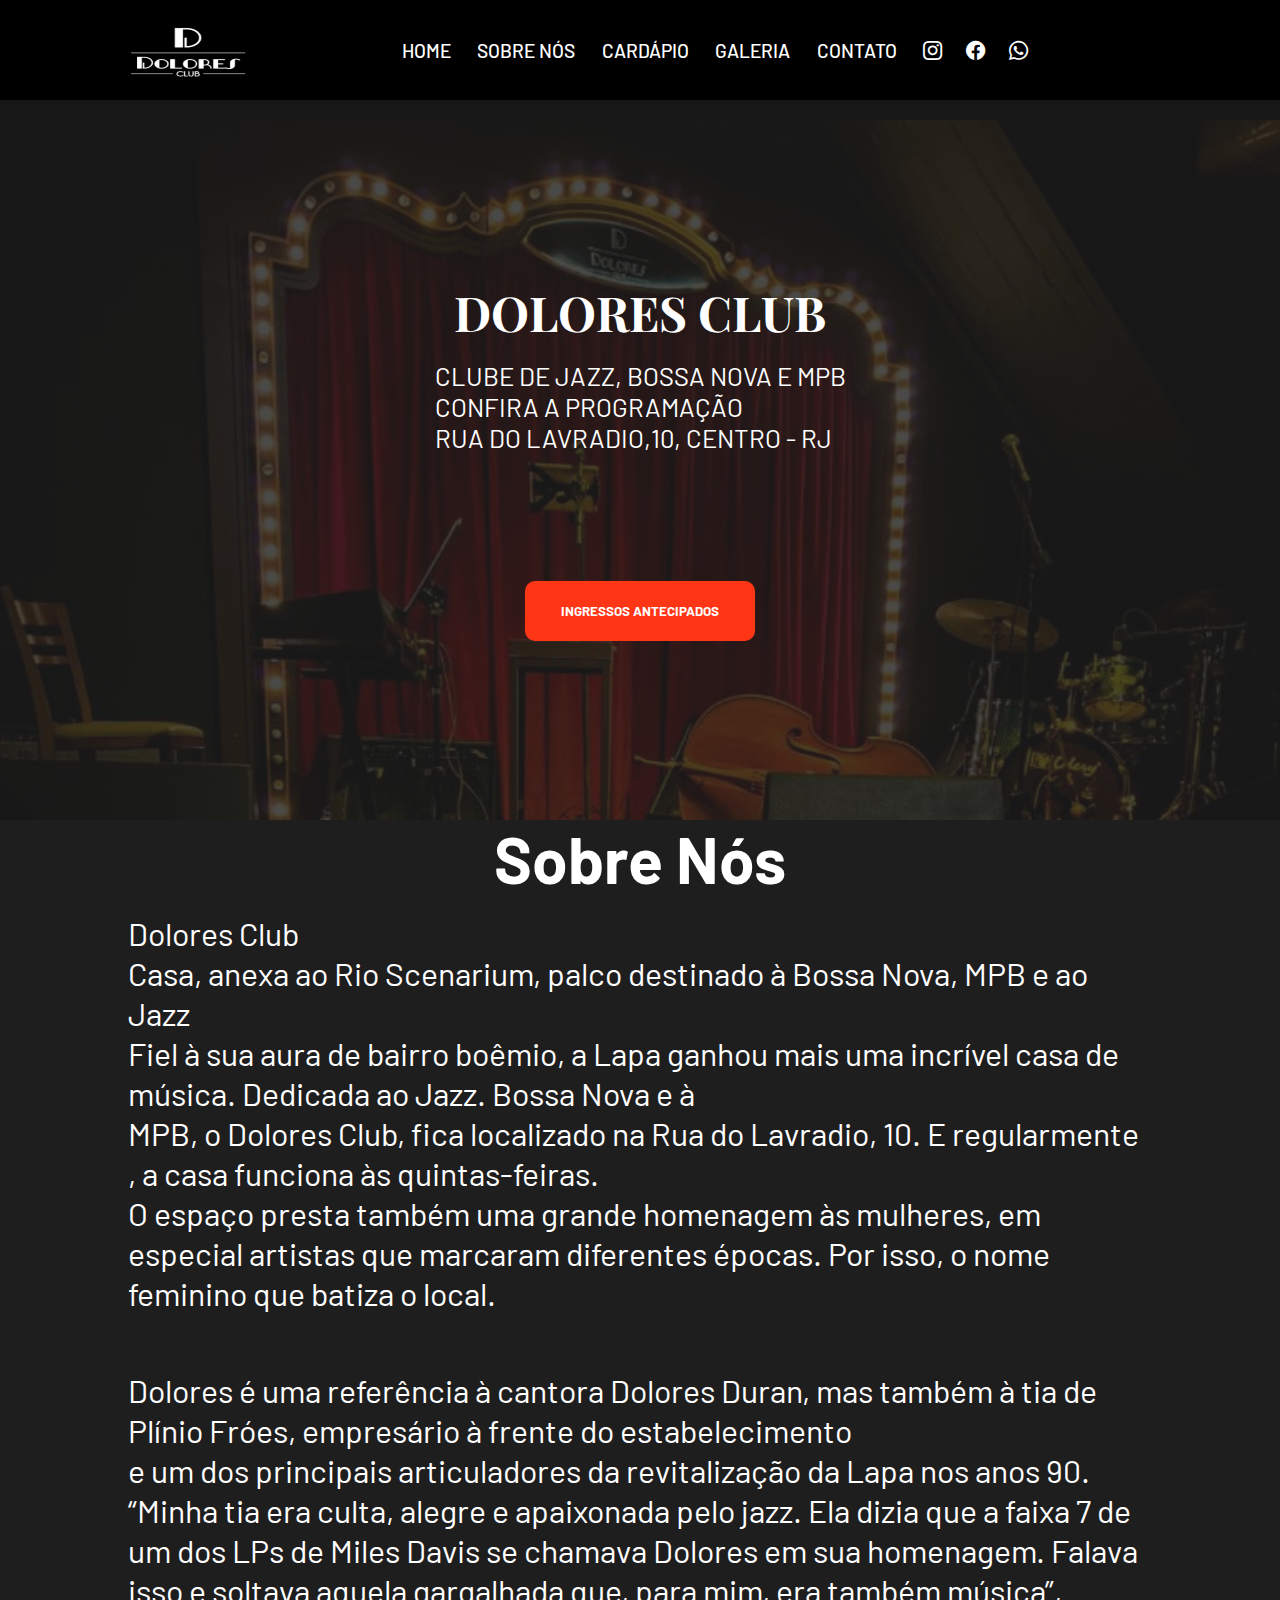
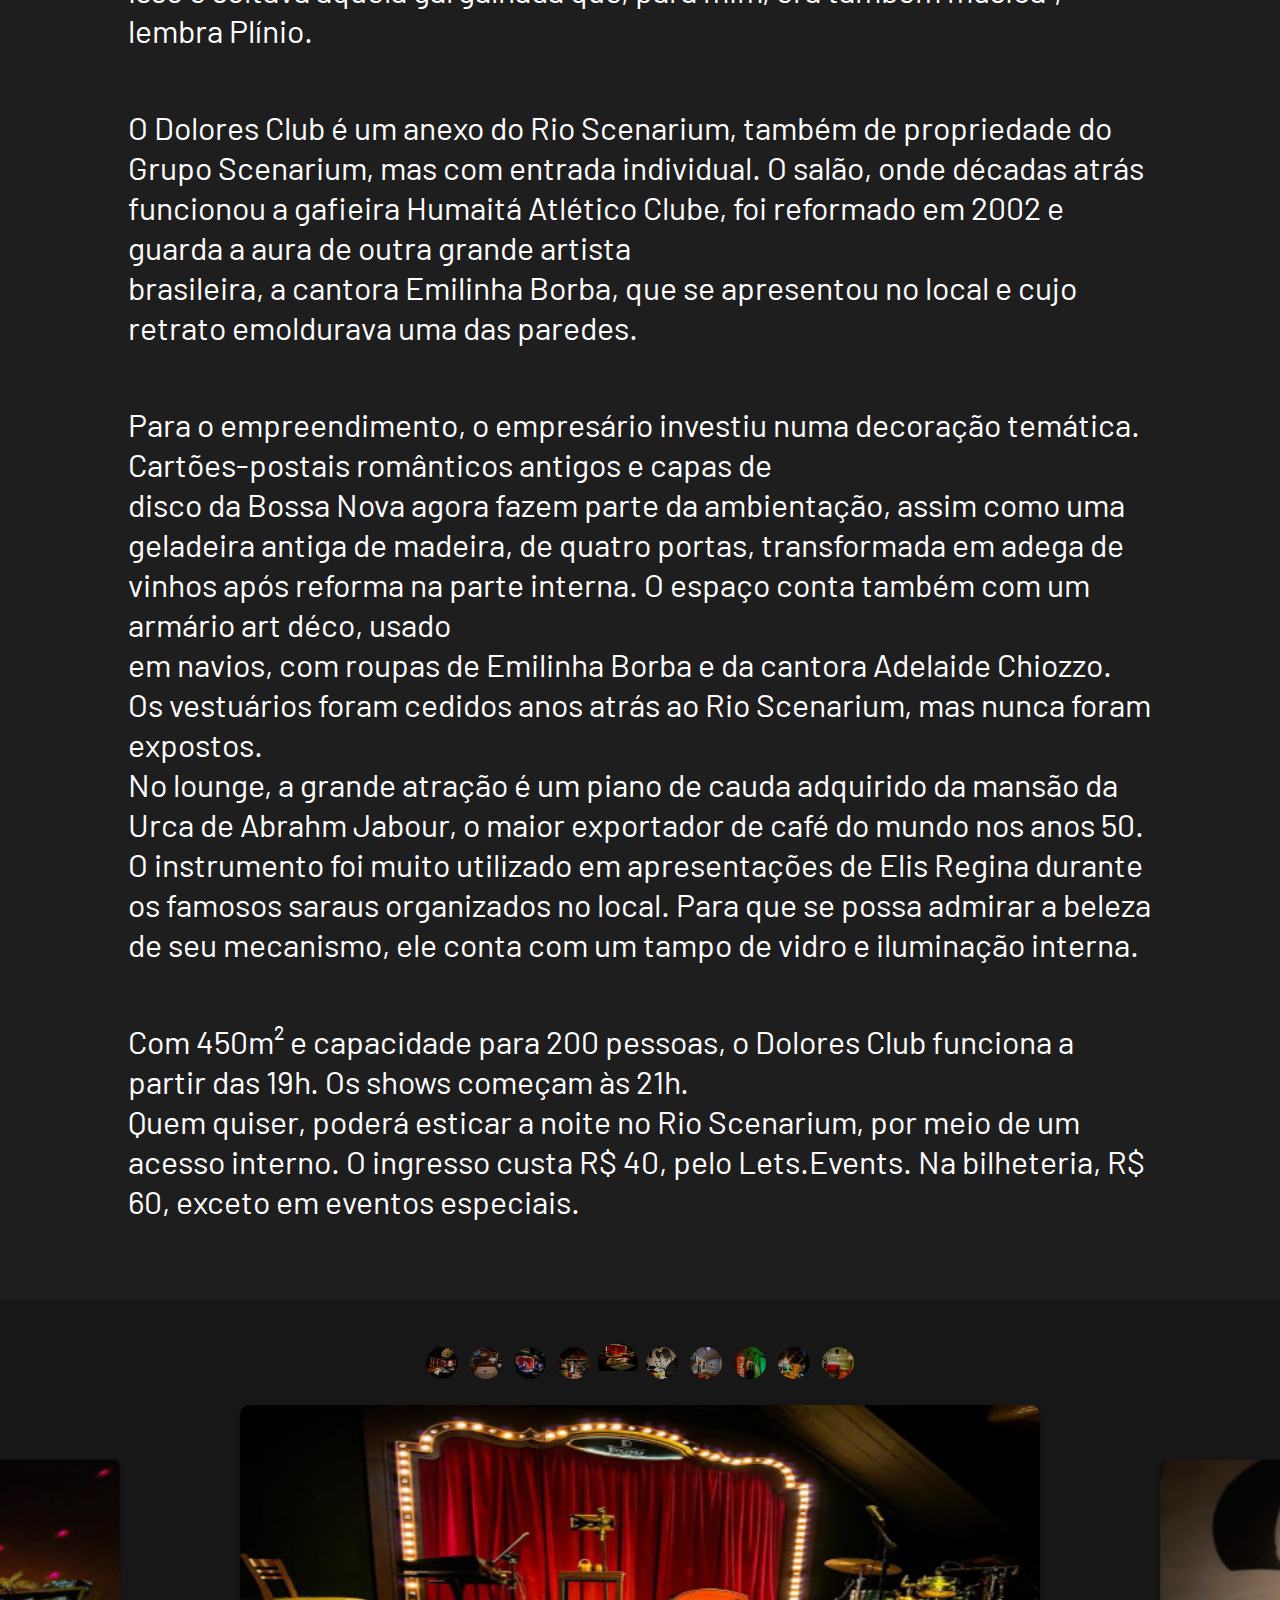
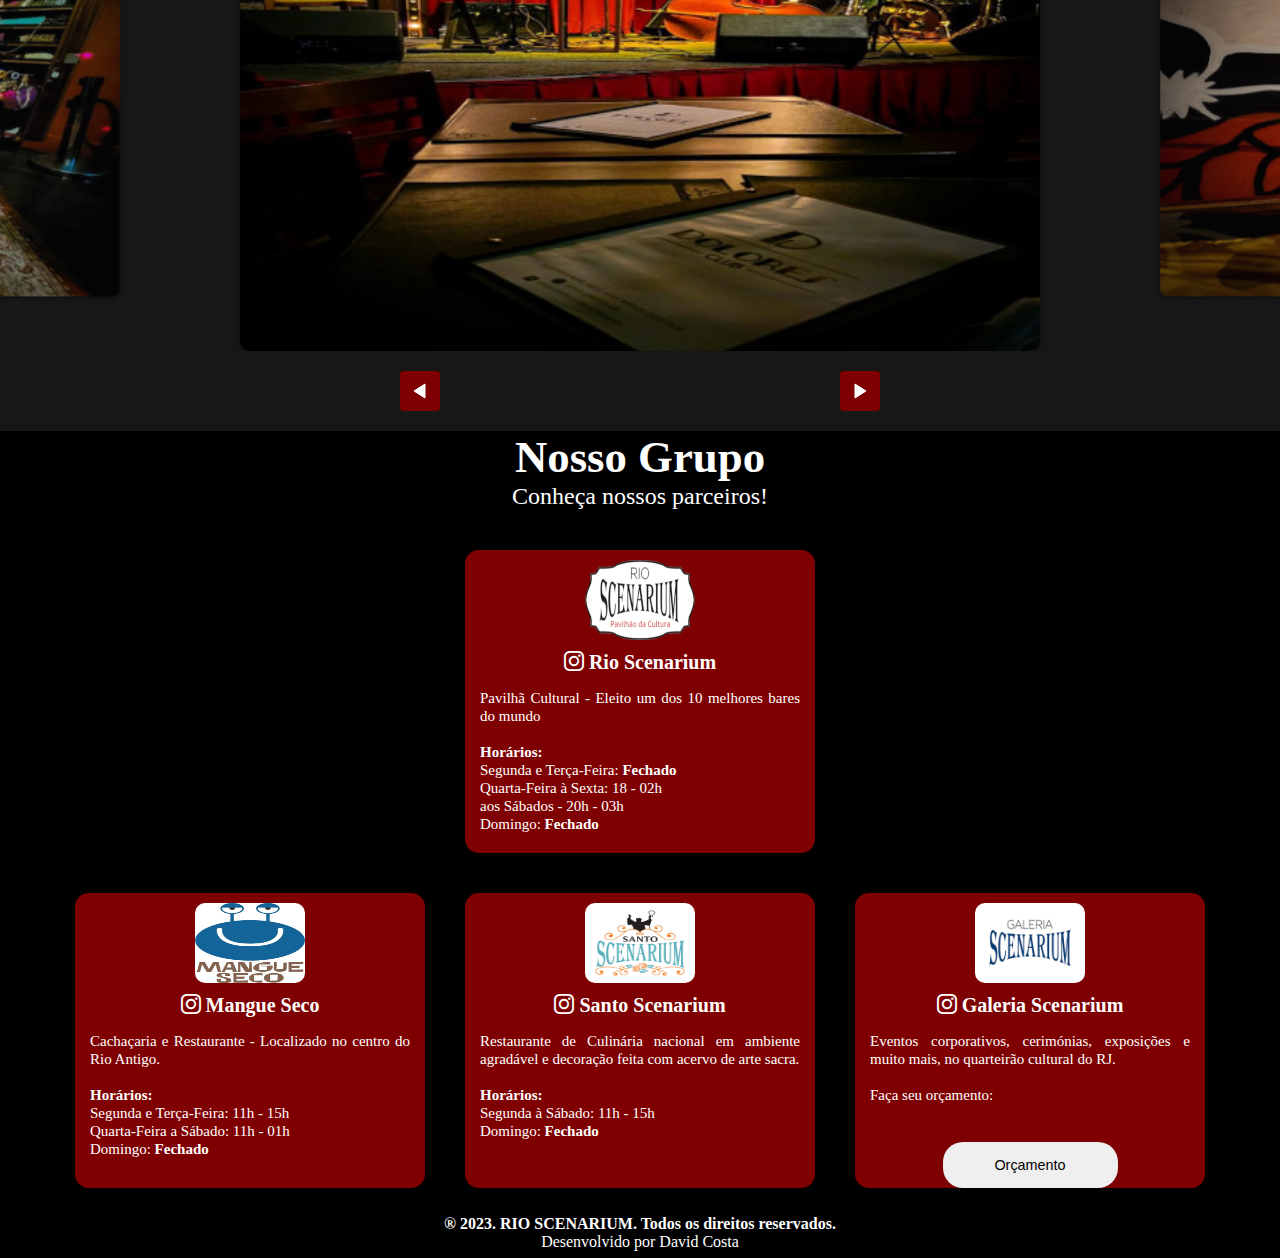
<file: index.html>
<!DOCTYPE html>
<html lang="pt-br">
<head>
  <meta charset="UTF-8">
  <meta name="viewport" content="width=device-width, initial-scale=1.0">
  <title>Dolores Club</title>
  <link rel="stylesheet" href="css/style.css">
  <link rel="stylesheet" href="css/slide.css">
  <!--<link rel="stylesheet" href="css/slider.css">-->
  <link rel="stylesheet" href="css/media-query.css">
  
  <link rel="stylesheet" href="https://cdn.jsdelivr.net/npm/bootstrap-icons@1.11.1/font/bootstrap-icons.css">
</head>
<body>
  <!--Inicio: Menu navegação-->
  <header class="content">
    <div class="logo">
      <a href="index.html"><img src="img/logos/d1Dolores.png" alt="logo"></a>
    </div>

    <nav data-menu="suave">
      <ul class="list-menu">
        <li><a href="index.html">Home</a></li>
        <li><a href="#sobrenos">Sobre Nós</a></li>
        <li><a href="cardapio.html">Cardápio</a></li>
        <li><a href="galeria.html">Galeria</a></li>
        <li><a href="contato.html">Contato</a></li>
        

        <div class="nav-social">
          <div class="nav-instagram">
            <li><a href="https://www.instagram.com/doloresclub/" target="_blank"><i class="bi bi-instagram"></i></i></a></li>
          </div>

          <div class="nav-facebook">
            <li><a href="https://www.facebook.com/doloresclublavradio" target="_blank"><i class="bi bi-facebook"></i></a></li>
          </div>

          <div class="nav-whatsapp">
            <li><a href="https://api.whatsapp.com/send?phone=5521971523095&text=Ol%C3%A1,%20poderia%20me%20ajudar?%20=)" target="_blank"><i class="bi bi-whatsapp"></i></a></li>
          </div>
        </div>
      </ul>
    </nav>

    <div class="menu-toggle">
      <div class="one"></div>
      <div class="two"></div>
      <div class="three"></div>
    </div>
    <!--Final: Menu navegação-->
  </header>

  <!--Inicio - Página inicial-->
  <section class="first-section">
    <div class="conteudo-principal">
      <h1>Dolores Club</h1>
      <h2>Clube de Jazz, Bossa Nova e MPB <br> Confira a Programação <br> Rua do Lavradio,10, Centro - RJ</h2>

      <div class="btn">
        <button class="programacao"><a href="https://lets.events/organizer/doloresclub" target="_blank">Ingressos Antecipados</a></button>
      </div>
    </div>
  </section>
  <!--Final - Página inicial-->

  <!--Sobre Nos-->
  <section class="sobre-nos" id="sobrenos">
    <div class="main">
      <div class="contentsobre">
        <strong>
          <h2>Sobre Nós</h2>
        </strong>
         <p> Dolores Club </p>
         <p>Casa, anexa ao Rio Scenarium, palco destinado à Bossa Nova, MPB e ao Jazz</p>
         <p>Fiel à sua aura de bairro boêmio, a Lapa ganhou mais uma incrível casa de música. Dedicada ao Jazz. Bossa Nova e à</p>
         <p>MPB, o Dolores Club, fica localizado na Rua do Lavradio, 10.  E regularmente , a casa funciona às quintas-feiras.</p>
         <p>O espaço presta também uma  grande homenagem às mulheres, em especial artistas que marcaram diferentes épocas. Por isso, o nome feminino que batiza o local.</p> <br><br><br>
         <p>Dolores é uma referência à cantora Dolores Duran, mas também à tia de Plínio Fróes, empresário à frente do estabelecimento</p>
         <p>e um dos principais articuladores da revitalização da Lapa nos anos 90. “Minha tia era culta, alegre e apaixonada pelo jazz. Ela dizia que a faixa 7 de um dos LPs de Miles Davis se chamava Dolores em sua homenagem. Falava isso e soltava aquela gargalhada que, para mim, era também música”, lembra Plínio.</p> <br><br><br>
         <p>O Dolores Club é um anexo do Rio Scenarium, também de propriedade do Grupo Scenarium, mas com entrada individual. O salão, onde décadas atrás funcionou a gafieira Humaitá Atlético Clube, foi reformado em 2002 e guarda a aura de outra grande artista</p>
         <p>brasileira, a cantora Emilinha Borba, que se apresentou no local e cujo retrato emoldurava uma das paredes.</p>  <br><br><br>  
         <p>Para o empreendimento, o empresário investiu numa decoração temática. Cartões-postais românticos antigos e capas de</p> 
         <p>disco da Bossa Nova agora fazem parte da ambientação, assim como uma geladeira antiga de madeira, de quatro portas, transformada em adega de vinhos após reforma na parte interna. O espaço conta também com um armário art déco, usado</p>
         <p>em navios, com roupas de Emilinha Borba e da cantora Adelaide Chiozzo. Os vestuários foram cedidos anos atrás ao Rio Scenarium, mas nunca foram expostos.</p>
         <p>No lounge, a grande atração é um piano de cauda adquirido da mansão da Urca de Abrahm Jabour, o maior exportador de café do mundo nos anos 50. O instrumento foi muito utilizado em apresentações de Elis Regina durante os famosos saraus organizados no local. Para que se possa admirar a beleza de seu mecanismo, ele conta com um tampo de vidro e iluminação interna.</p> <br><br><br>
         <p>Com 450m² e capacidade para 200 pessoas, o Dolores Club funciona a partir das 19h. Os shows começam às 21h.</p>
         <p>Quem quiser, poderá esticar a noite no Rio Scenarium, por meio de um acesso interno. O ingresso custa R$ 40, pelo Lets.Events. Na bilheteria, R$ 60, exceto em eventos especiais.</p>
      </div>
      </div>
  </section>

  <section class="slider">
    <ul class="custom-controls">
      <li><img src="img/thumb1.jpg" alt=""></li>
      <li><img src="img/thumb2.jpg" alt=""></li>
      <li><img src="img/thumb3.jpg" alt=""></li>
      <li><img src="img/thumb4.jpg" alt=""></li>
      <li><img src="img/thumb5.jpg" alt=""></li>
      <li><img src="img/thumb6.jpg" alt=""></li>
      <li><img src="img/thumb7.jpg" alt=""></li>
      <li><img src="img/thumb8.jpg" alt=""></li>
      <li><img src="img/thumb9.jpg" alt=""></li>
      <li><img src="img/thumb10.jpg" alt=""></li>
    </ul>

    <div class="slide-wrapper">
      <ul class="slide">
        <li><img src="img/pc1.jpg" alt=""></li>
        <li><img src="img/pc2.jpg" alt=""></li>
        <li><img src="img/pc3.jpg" alt=""></li>
        <li><img src="img/pc4.jpg" alt=""></li>
        <li><img src="img/pc5.jpg" alt=""></li>
        <li><img src="img/pc6.jpg" alt=""></li>
        <li><img src="img/pc7.jpg" alt=""></li>
        <li><img src="img/pc8.jpg" alt=""></li>
        <li><img src="img/pc9.jpg" alt=""></li>
        <li><img src="img/pc10.jpg" alt=""></li>
      </ul>
    </div>
    <div class="arrow-nav">
      <button class="prev"></button>
      <button class="next"></button>
    </div>
    <!--<div class="slider-content">
        <input type="radio" name="btn-radio" id="radio1">
        <input type="radio" name="btn-radio" id="radio2">
        <input type="radio" name="btn-radio" id="radio3">

    <div class="slide-box primeiro">
      <img class="img-desktop" src="img/pc1.jpg" alt="imagem1">
      <img class="img-mobile" src="img/mobile1.jpg" alt="imagem1">
    </div>

    <div class="slide-box">
      <img class="img-desktop" src="img/pc2.jpg" alt="imagem2">
      <img class="img-mobile" src="img/mobile2.jpg" alt="imagem2">
    </div>

    <div class="slide-box">
      <img class="img-desktop" src="img/pc3.jpg" alt="imagem3">
      <img class="img-mobile" src="img/mobile3.jpg" alt="imagem3">
    </div>

    <div class="nav-auto">
      <div class="auto-btn1"></div>
      <div class="auto-btn2"></div>
      <div class="auto-btn3"></div>
    </div>

    <div class="nav-manual">
      <label for="radio1" class="manual-btn"></label>
      <label for="radio2" class="manual-btn"></label>
      <label for="radio3" class="manual-btn"></label>
    </div>

    </div>-->
  </section>

  <!--Inicio - Conheça o Grupo - Footer-->
<section class="container-group">
  <div class="container">
    <h3>Nosso Grupo</h3>
    <p>Conheça nossos parceiros!</p>
    
    <!-- Card Item 1-->
    <div class="cards">
        <div class="card-item">
            <img src="img/logos/logo-novo-RS.png" alt="logo-rioscenarium">
            <p class="nome-user"><i class="bi bi-instagram"></i> <a href="https://www.instagram.com/rioscenarium/" target="_blank">Rio Scenarium</a></p>
            <p class="depoimento-user">Pavilhã Cultural - Eleito um dos 10 melhores bares do mundo <br><br>
              <strong>Horários:</strong> <br>
              Segunda e Terça-Feira: <strong>Fechado</strong><br>
              Quarta-Feira à Sexta: 18 - 02h <br>
              aos Sábados - 20h - 03h <br>
              Domingo: <strong>Fechado</strong></p>
        </div>
        <!-- FINAL Card Item 1-->

        <!-- Card Item 2-->
    <div class="cards">
        <div class="card-item">
            <img src="img/logos/Logo mangue - cor copy.jpg" alt="logo-mangueseco">
            <p class="nome-user"><i class="bi bi-instagram"></i> <a href="https://www.instagram.com/manguesecocachacaria/" target="_blank">Mangue Seco</a></p>
            <p class="depoimento-user">Cachaçaria e Restaurante - Localizado no centro do Rio Antigo. <br><br>
              <strong>Horários:</strong> <br>
              Segunda e Terça-Feira: 11h - 15h <br>
              Quarta-Feira a Sábado: 11h - 01h <br>
              Domingo: <strong>Fechado</strong>
            </p>
        </div>
        <!-- FINAL Card Item 2-->

        <!-- Card Item 3-->
    <div class="cards">
        <div class="card-item">
            <img src="img/logos/logoSS.jpg" alt="logo-santoscenarium">
            <p class="nome-user"><i class="bi bi-instagram"></i> <a href="https://www.instagram.com/santo_scenarium/" target="_blank">Santo Scenarium</a></p>
            <p class="depoimento-user">Restaurante de Culinária nacional em ambiente agradável e decoração feita com acervo de arte sacra. <br><br>
              <strong>Horários:</strong> <br>
              Segunda à Sábado: 11h - 15h <br>
              Domingo: <strong>Fechado</strong></p>
        </div>
        <!-- FINAL Card Item 3-->
    </div>

     <!-- Card Item 4-->
    <div class="cards">
      <div class="card-item">
          <img src="img/logos/logoGS.jpg" alt="logo-galeria">
          <p class="nome-user"><i class="bi bi-instagram"></i> <a href="https://www.instagram.com/galeria.scenarium/" target="_blank">Galeria Scenarium</a></p>
          <p class="depoimento-user">Eventos corporativos, cerimónias, exposições e muito mais, no quarteirão cultural do RJ. <br><br>
           
            Faça seu orçamento: <br><br></p>
            <button>Orçamento</button>
      </div>
      <!-- FINAL Card Item 4-->
  </div>
</div>
</section>

<footer>
  <h4>
    ® 2023. RIO SCENARIUM. Todos os direitos reservados.</h4>
    <span>Desenvolvido por David Costa</span>
</footer>

<script type="module" src="js/script.js"></script>
<!--<script src="js/modules/slider.js"></script>-->
</body>
</html>
</file>
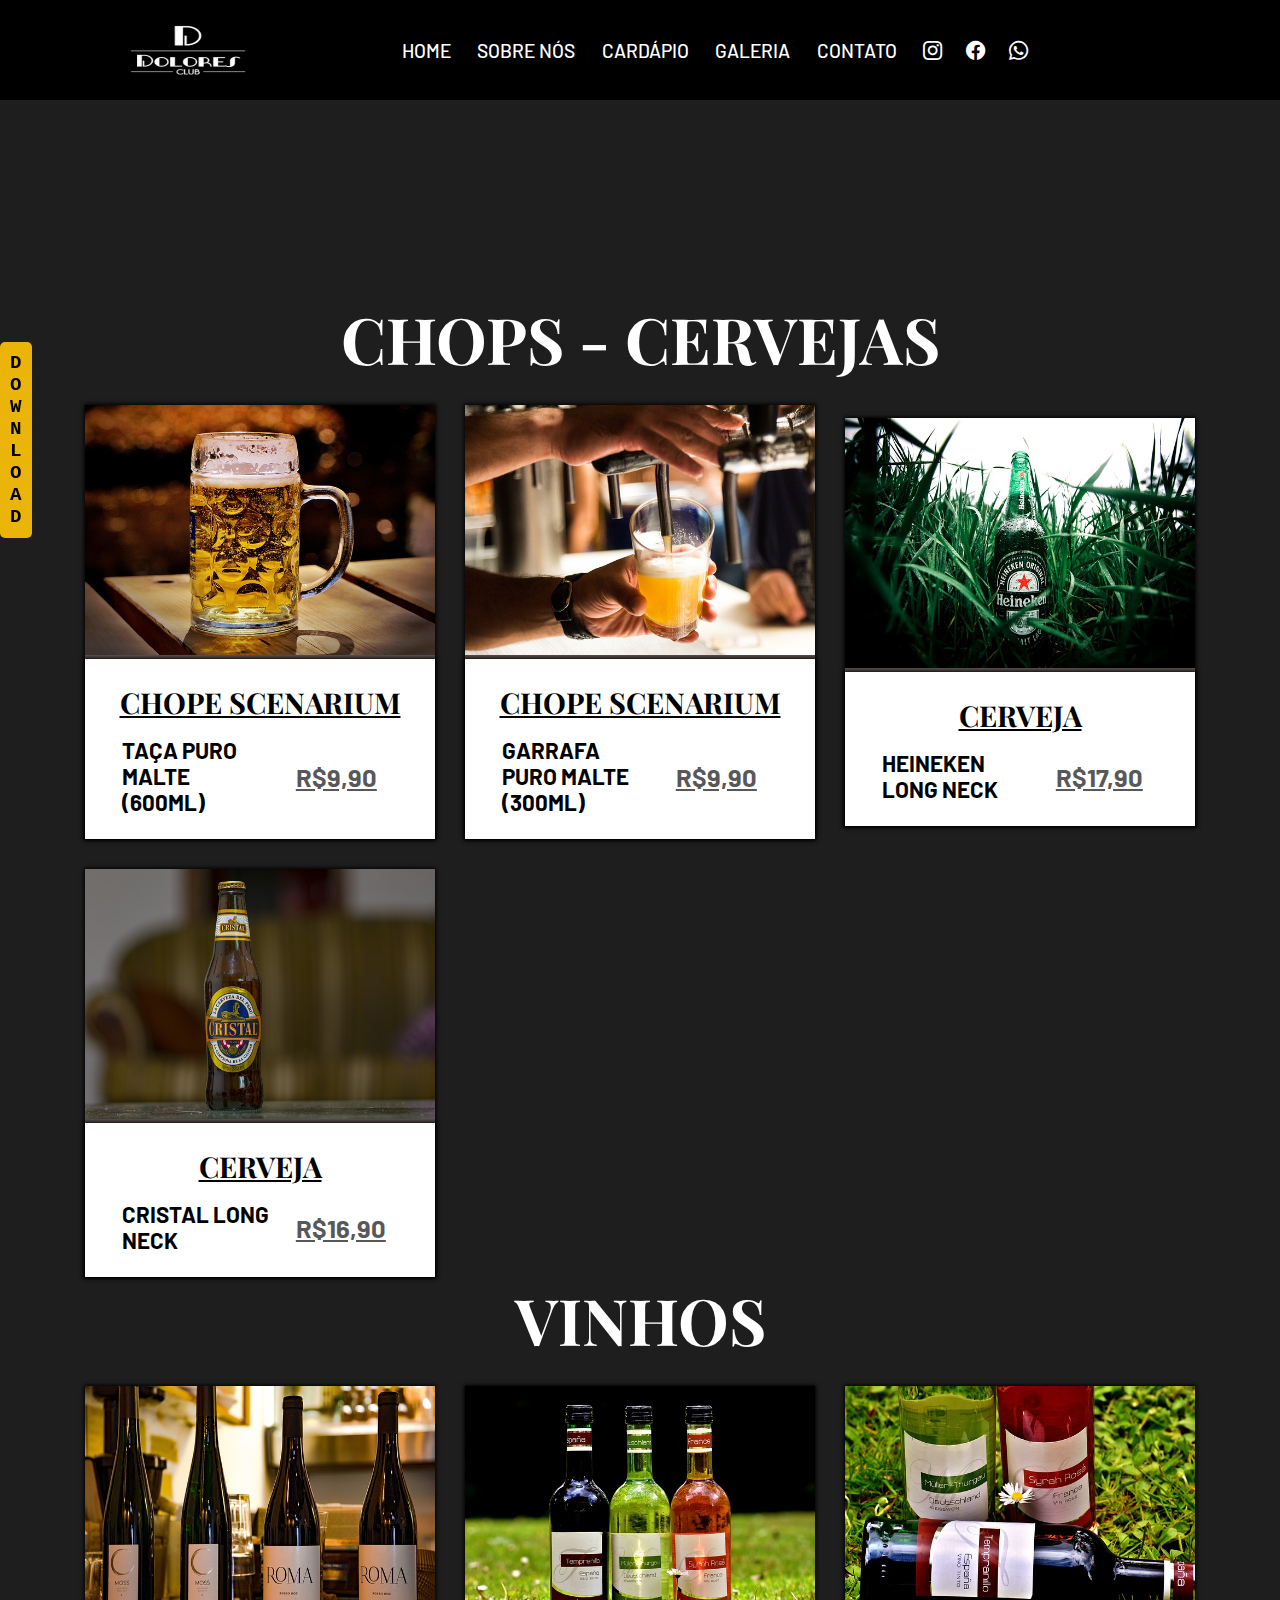
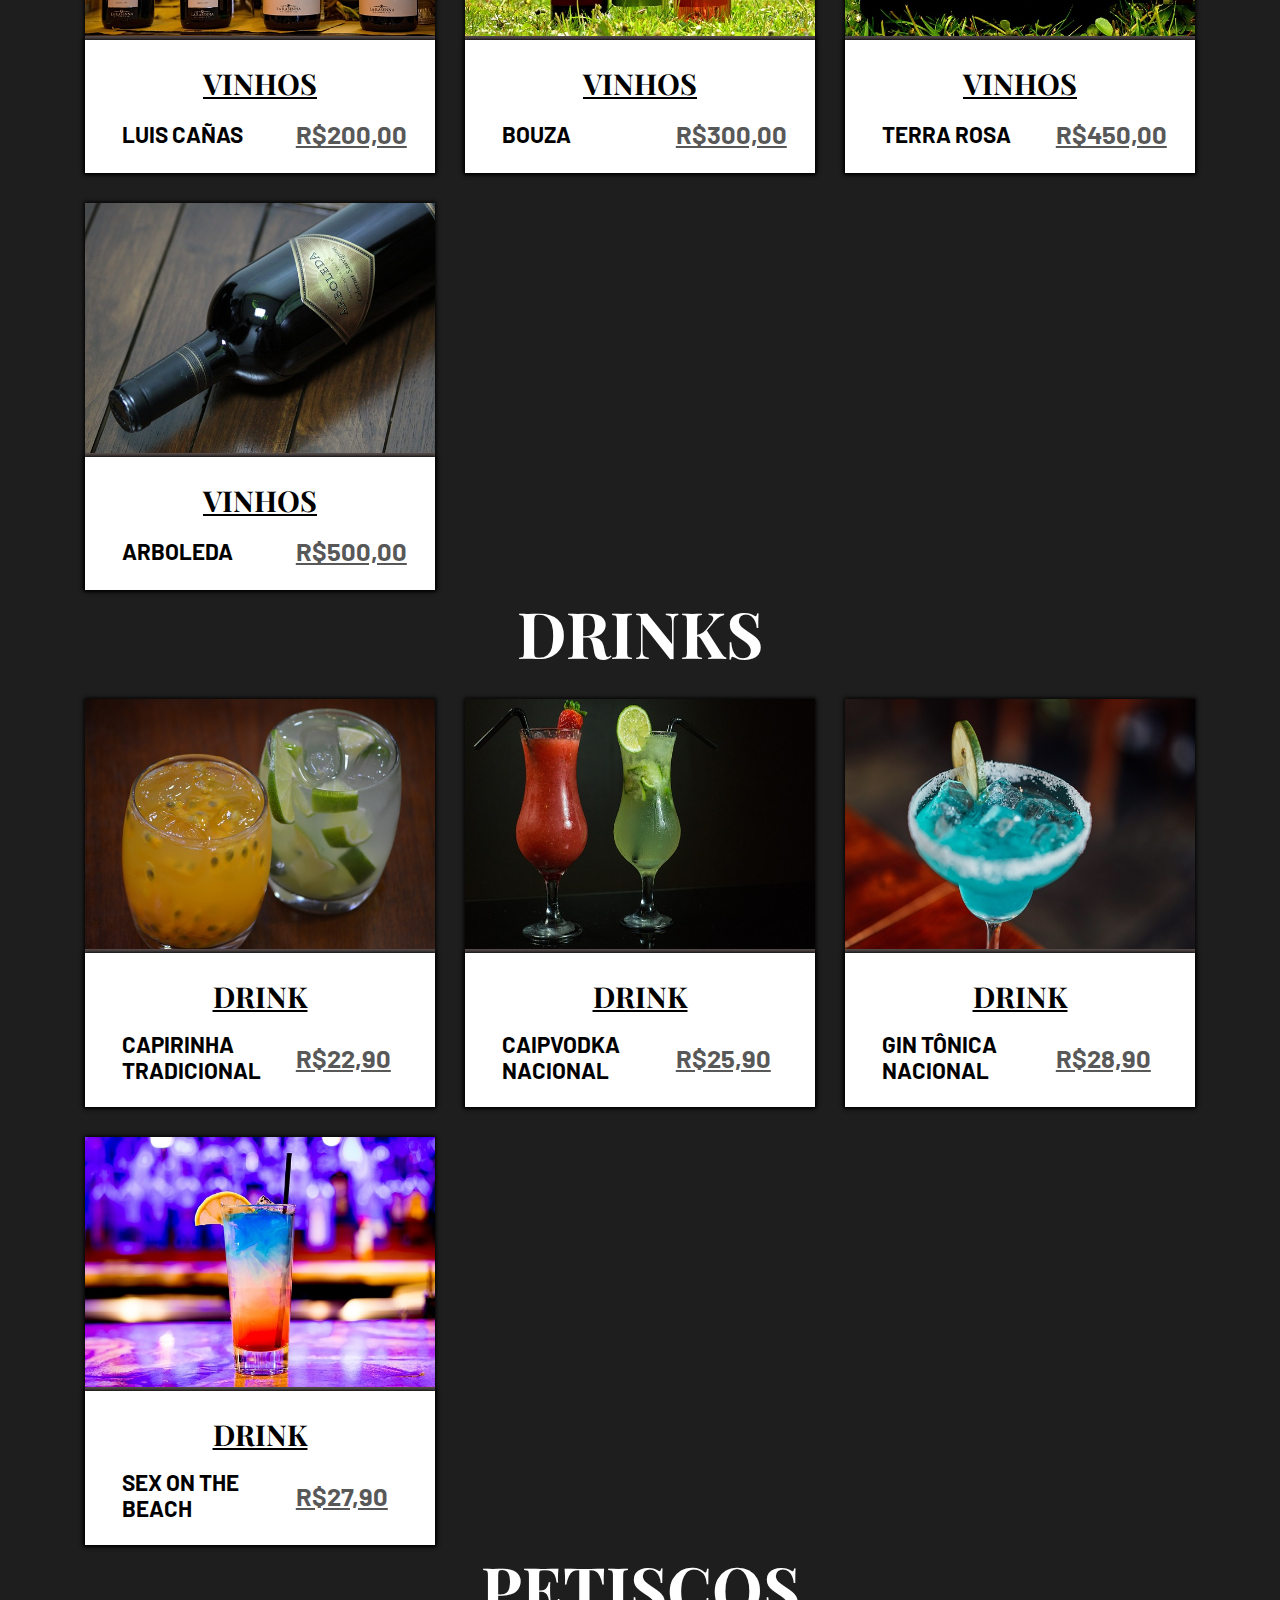
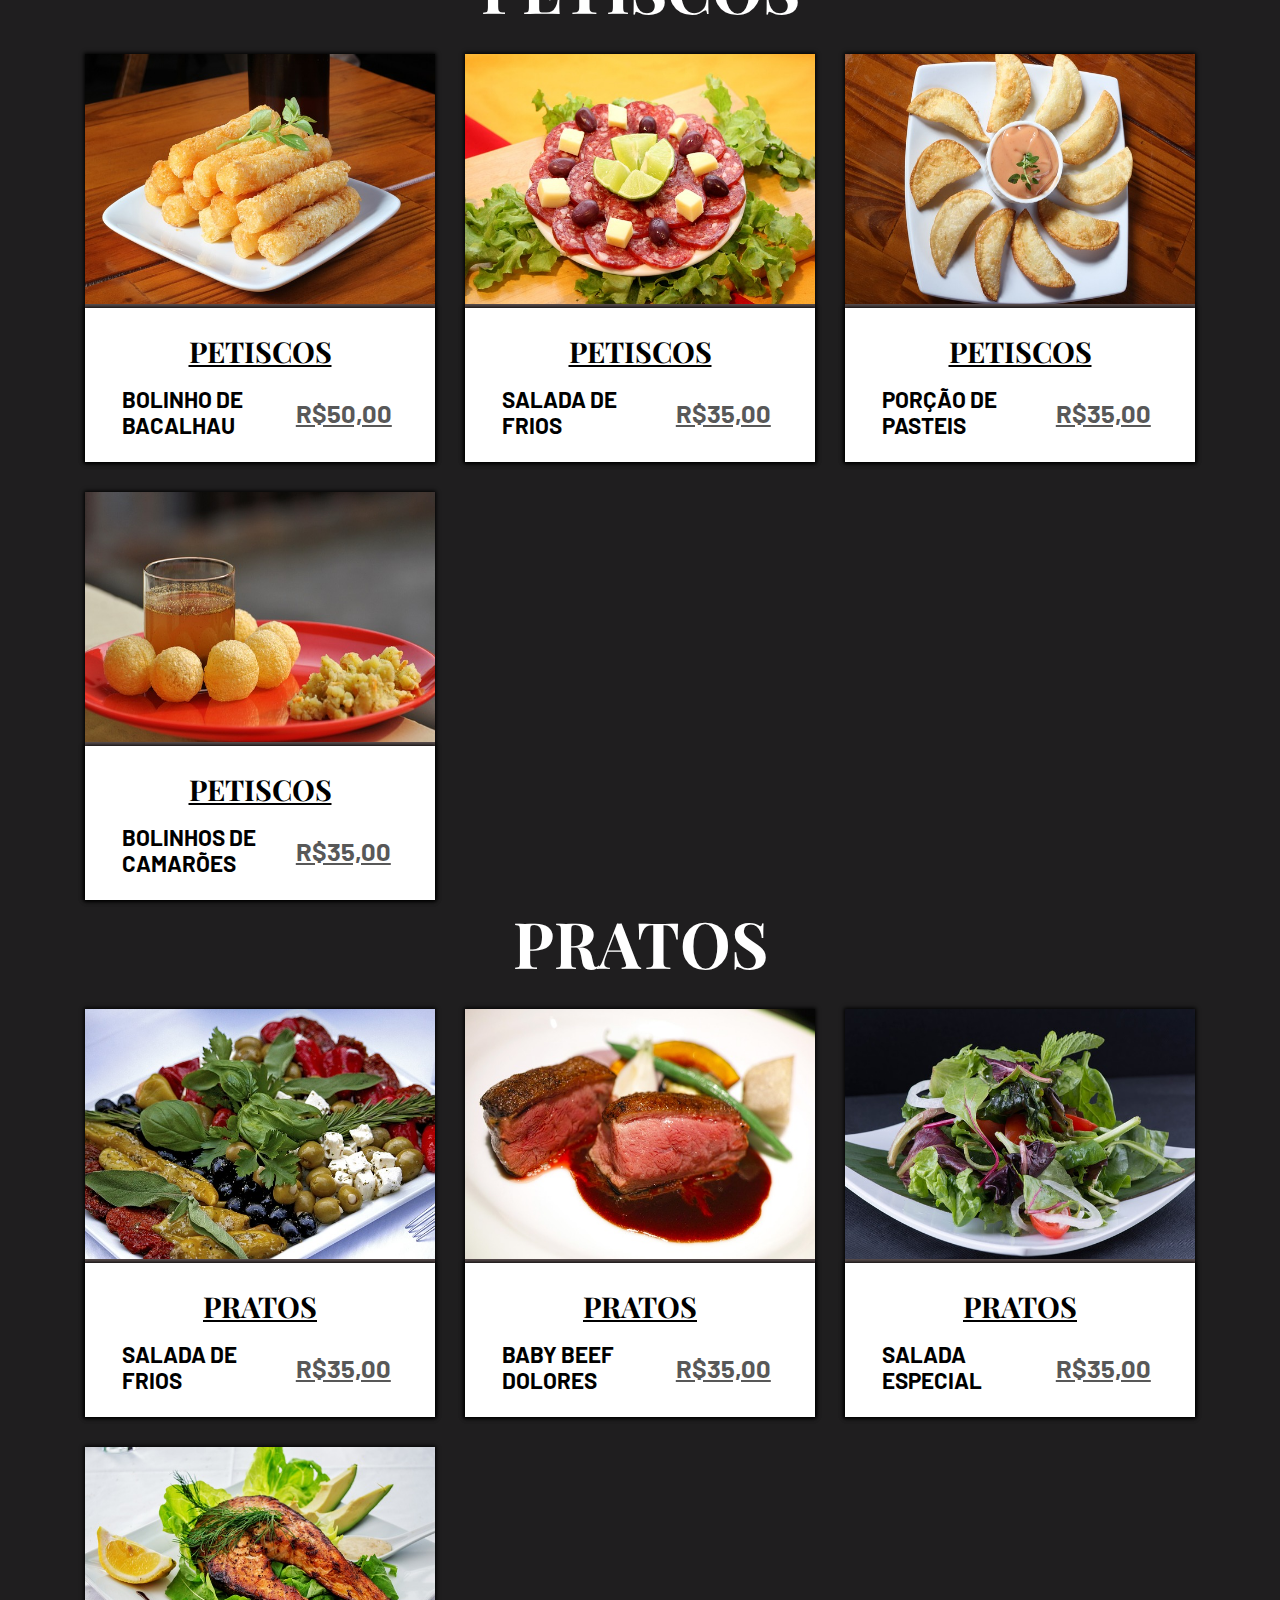
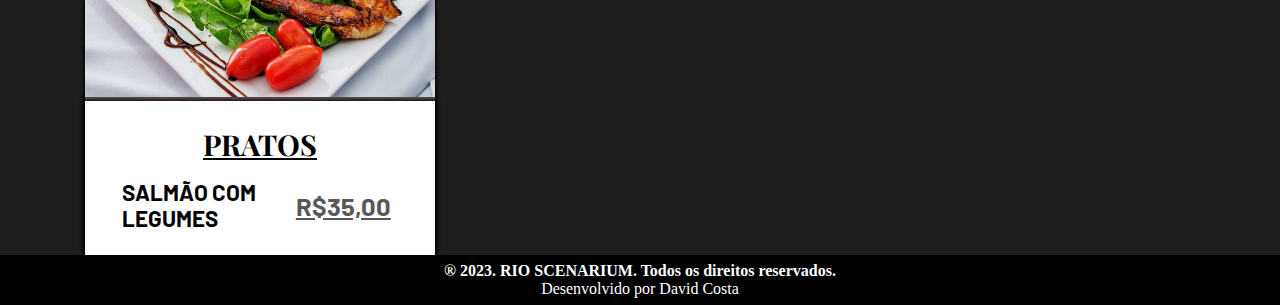
<file: cardapio.html>
<!DOCTYPE html>
<html lang="pt-br">
<head>
  <meta charset="UTF-8">
  <meta name="viewport" content="width=device-width, initial-scale=1.0">
  <title>Dolores Club</title>
  <link rel="stylesheet" href="css/style.css">
  <link rel="stylesheet" href="css/cardapio.css">
  <link rel="stylesheet" href="css/media-query.css">
  <link rel="stylesheet" href="https://cdn.jsdelivr.net/npm/bootstrap-icons@1.11.1/font/bootstrap-icons.css">
</head>
<body>
  <header class="content">
    <div class="logo">
      <a href="index.html"><img src="img/logos/d1Dolores.png" alt="logo"></a>
    </div>

    <nav data-menu="suave">
      <ul class="list-menu">
        <li><a href="index.html">Home</a></li>
        <li><a href="index.html">Sobre Nós</a></li>
        <li><a href="cardapio.html">Cardápio</a></li>
        <li><a href="galeria.html">Galeria</a></li>
        <li><a href="contato.html">Contato</a></li>

        <div class="nav-social">
          <div class="nav-instagram">
            <li><a href="https://www.instagram.com/doloresclub/" target="_blank"><i class="bi bi-instagram"></i></i></a></li>
          </div>

          <div class="nav-facebook">
            <li><a href="https://www.facebook.com/doloresclublavradio" target="_blank"><i class="bi bi-facebook"></i></a></li>
          </div>

          <div class="nav-whatsapp">
            <li><a href="https://api.whatsapp.com/send?phone=5521971523095&text=Ol%C3%A1,%20poderia%20me%20ajudar?%20=)" target="_blank"><i class="bi bi-whatsapp"></i></a></li>
          </div>
        </div>
      </ul>
    </nav>

    <div class="menu-toggle">
      <div class="one"></div>
      <div class="two"></div>
      <div class="three"></div>
    </div>
    <!--Final: Menu navegação-->
  </header>
  
    <!--<i class="bi bi-arrow-bar-down"></i>-->
    <div class="cardapio-container">
      <a href="cardapio.pdf" download="cardapio.pdf" class="download-btn">
        <span>D</span>
        <span>o</span>
        <span>w</span>
        <span>n</span>
        <span>l</span>
        <span>o</span> 
        <span>a</span> 
        <span>d</span> 
      </a>
    </div>
  
  <section class="cardapio" id="cardapio">
    <h2>Chops - Cervejas</h2>
    <div class="itens-cardapio">
      <div>
        <img src="img/cardapio/cerverja1.jpg" alt="bolinho">
        <div class="info">
          <h3>Chope Scenarium</h3>
          <h4> Taça Puro Malte (600ml) <span>R$9,90</span></h4>
        </div>
      </div>

      <div>
        <img src="img/cardapio/cerveja2.jpg" alt="bolinho">
        <div class="info">
          <h3>Chope Scenarium</h3>
          <h4>Garrafa Puro Malte (300ml) <span>R$9,90</span></h4>
        </div>
      </div>

      <div>
        <img src="img/cardapio/cerveja3.jpg" alt="bolinho">
        <div class="info">
          <h3>Cerveja</h3>
          <h4>Heineken long neck<span>R$17,90</span></h4>
        </div>
      </div>

      <div>
        <img src="img/cardapio/cerveja4.jpg" alt="bolinho">
        <div class="info">
          <h3>Cerveja</h3>
          <h4>Cristal long neck <span>R$16,90</span></h4>
        </div>
      </div>
    </div>
</section>

<section class="cardapio" id="cardapio">
  <h2>Vinhos</h2>
  <div class="itens-cardapio">
    <div>
      <img src="img/cardapio/vinho1.jpg" alt="bolinho">
      <div class="info">
        <h3>Vinhos</h3>
        <h4>Luis Cañas <span>R$200,00</span></h4>
      </div>
    </div>
    <div>
      <img src="img/cardapio/vinho2.jpg" alt="bolinho">
      <div class="info">
        <h3>Vinhos</h3>
        <h4>Bouza <span>R$300,00</span></h4>
      </div>
    </div>
    <div>
      <img src="img/cardapio/vinho3.jpg" alt="bolinho">
      <div class="info">
        <h3>Vinhos</h3>
        <h4>Terra Rosa<span>R$450,00</span></h4>
      </div>
    </div>
    <div>
      <img src="img/cardapio/vinho4.jpg" alt="bolinho">
      <div class="info">
        <h3>Vinhos</h3>
        <h4>Arboleda <span>R$500,00</span></h4>
      </div>
    </div>
  </div>
</section>

<section class="cardapio" id="cardapio">
  <h2>Drinks</h2>
  <div class="itens-cardapio">
    <div>
      <img src="img/cardapio/drink1.jpg" alt="bolinho">
      <div class="info">
        <h3>Drink</h3>
        <h4>Capirinha Tradicional <span>R$22,90</span></h4>
      </div>
    </div>
    <div>
      <img src="img/cardapio/drink2.jpg" alt="bolinho">
      <div class="info">
        <h3>Drink</h3>
        <h4>Caipvodka Nacional <span>R$25,90</span></h4>
      </div>
    </div>
    <div>
      <img src="img/cardapio/drink3.jpg" alt="bolinho">
      <div class="info">
        <h3>Drink</h3>
        <h4>Gin tônica nacional <span>R$28,90</span></h4>
      </div>
    </div>
    <div>
      <img src="img/cardapio/drink4.jpg" alt="bolinho">
      <div class="info">
        <h3>Drink</h3>
        <h4>Sex on the beach <span>R$27,90</span></h4>
      </div>
    </div>
  </div>
</section>

<section class="cardapio" id="cardapio">
  <h2>Petiscos</h2>
  <div class="itens-cardapio">
    <div>
      <img src="img/cardapio/petisco1.jpg" alt="bolinho">
      <div class="info">
        <h3>Petiscos</h3>
        <h4>Bolinho de Bacalhau<span>R$50,00</span></h4>
      </div>
    </div>
    <div>
      <img src="img/cardapio/petisco2.jpg" alt="bolinho">
      <div class="info">
        <h3>Petiscos</h3>
        <h4>Salada de Frios <span>R$35,00</span></h4>
      </div>
    </div>
    <div>
      <img src="img/cardapio/petisco3.jpg" alt="bolinho">
      <div class="info">
        <h3>Petiscos</h3>
        <h4>Porção de pasteis <span>R$35,00</span></h4>
      </div>
    </div>
    <div>
      <img src="img/cardapio/petisco4.jpg" alt="bolinho">
      <div class="info">
        <h3>Petiscos</h3>
        <h4>Bolinhos de camarões <span>R$35,00</span></h4>
      </div>
    </div>
  </div>
</section>

<section class="cardapio" id="cardapio">
  <h2>Pratos</h2>
  <div class="itens-cardapio">
    <div>
      <img src="img/cardapio/prato1.jpg" alt="bolinho">
      <div class="info">
        <h3>Pratos</h3>
        <h4>Salada de frios<span>R$35,00</span></h4>
      </div>
    </div>
    <div>
      <img src="img/cardapio/prato2.jpg" alt="bolinho">
      <div class="info">
        <h3>Pratos</h3>
        <h4>Baby Beef dolores<span>R$35,00</span></h4>
      </div>
    </div>
    <div>
      <img src="img/cardapio/prato3.jpg" alt="bolinho">
      <div class="info">
        <h3>Pratos</h3>
        <h4>Salada Especial <span>R$35,00</span></h4>
      </div>
    </div>
    <div>
      <img src="img/cardapio/prato4.jpg" alt="bolinho">
      <div class="info">
        <h3>Pratos</h3>
        <h4>Salmão com legumes <span>R$35,00</span></h4>
      </div>
    </div>
  </div>
</section>

<footer>
  <h4>
    ® 2023. RIO SCENARIUM. Todos os direitos reservados.</h4>
    <span>Desenvolvido por David Costa</span>
</footer>

<script type="module" src="js/script.js"></script>
</body>
</html>
</file>
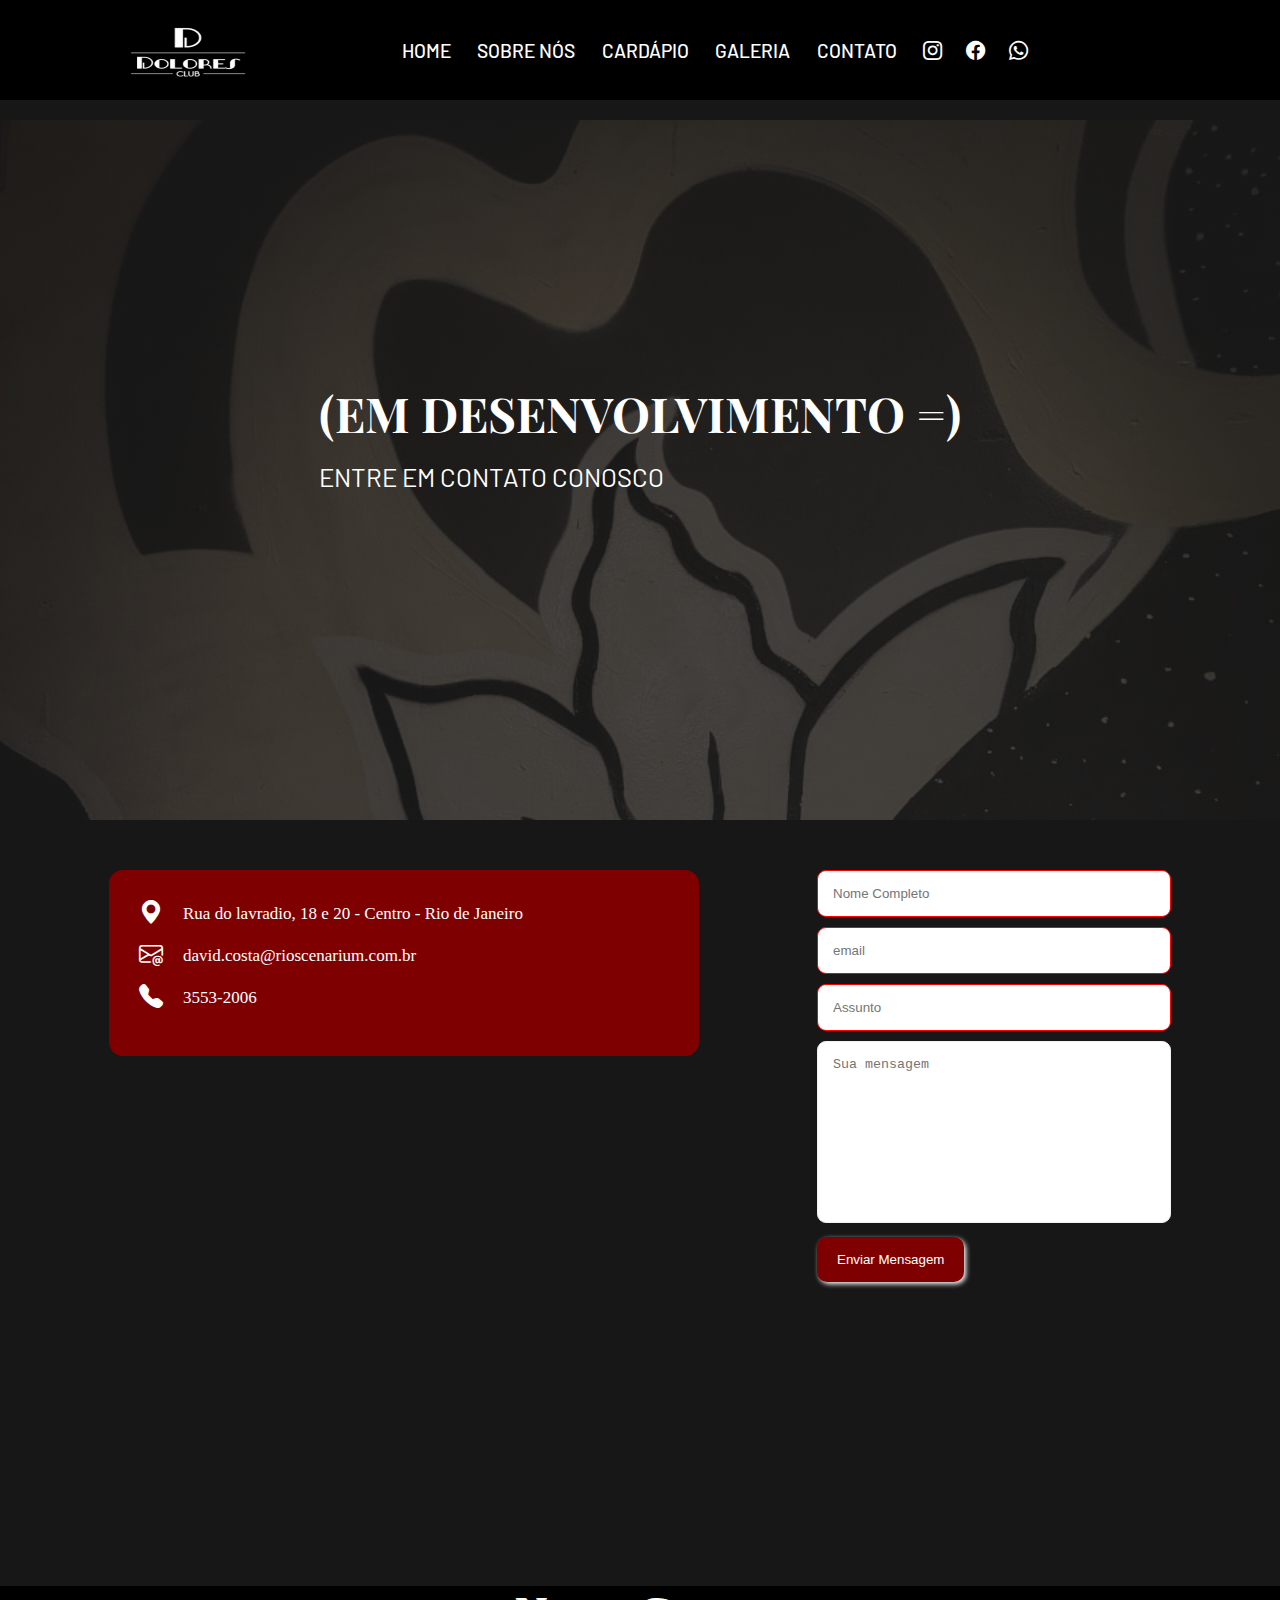
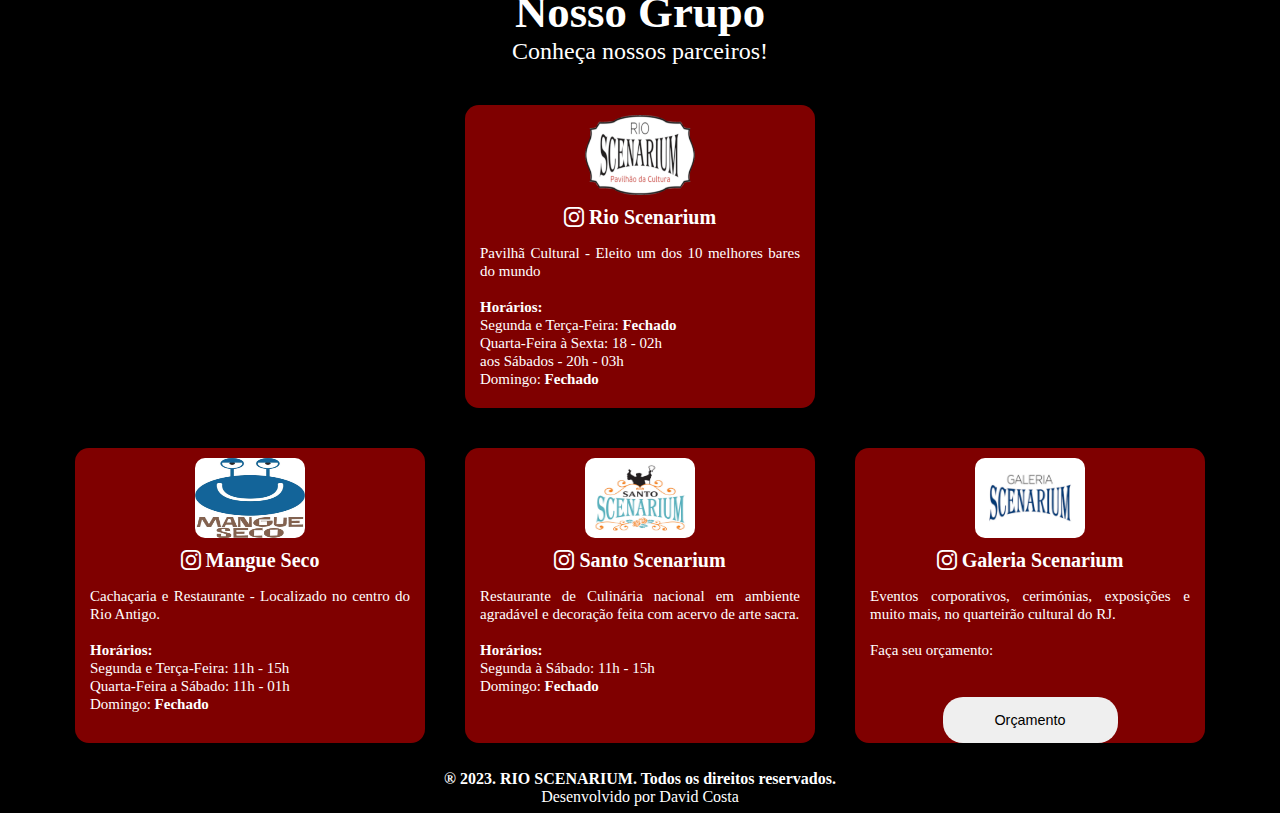
<file: contato.html>
<!DOCTYPE html>
<html lang="pt-br">

<head>
  <meta charset="UTF-8">
  <meta name="viewport" content="width=device-width, initial-scale=1.0">
  <title>Contato</title>
  <link rel="stylesheet" href="css/style.css">
  <link rel="stylesheet" href="css/slide.css">
  <!--<link rel="stylesheet" href="css/slider.css">-->
  <link rel="stylesheet" href="css/media-query.css">
  <link rel="stylesheet" href="css/contato.css">

  <link rel="stylesheet" href="https://cdn.jsdelivr.net/npm/bootstrap-icons@1.11.1/font/bootstrap-icons.css">
</head>

<body>
  <!--Inicio: Menu navegação-->
  <header class="content">
    <div class="logo">
      <a href="index.html"><img src="img/logos/d1Dolores.png" alt="logo"></a>
    </div>

    <nav data-menu="suave">
      <ul class="list-menu">
        <li><a href="index.html">Home</a></li>
        <li><a href="#sobrenos">Sobre Nós</a></li>
        <li><a href="cardapio.html">Cardápio</a></li>
        <li><a href="galeria.html">Galeria</a></li>
        <li><a href="contato.html">Contato</a></li>


        <div class="nav-social">
          <div class="nav-instagram">
            <li><a href="https://www.instagram.com/doloresclub/" target="_blank"><i class="bi bi-instagram"></i></i></a></li>
          </div>

          <div class="nav-facebook">
            <li><a href="https://www.facebook.com/doloresclublavradio" target="_blank"><i class="bi bi-facebook"></i></a></li>
          </div>

          <div class="nav-whatsapp">
            <li><a href="https://api.whatsapp.com/send?phone=5521971523095&text=Ol%C3%A1,%20poderia%20me%20ajudar?%20=)" target="_blank"><i class="bi bi-whatsapp"></i></a></li>
          </div>
        </div>
      </ul>
    </nav>

    <div class="menu-toggle">
      <div class="one"></div>
      <div class="two"></div>
      <div class="three"></div>
    </div>
    <!--Final: Menu navegação-->
  </header>

  <section class="contact-section">
    <div class="container-principal-contact">
      <h1> (EM DESENVOLVIMENTO =) </h1>
      <h2>Entre em contato conosco</h2>
    </div>
  </section>

  <section class="contact">
    <div class="container">


      <div class="contact-info">
        <div class="left-side">
          <div class="information">
            <div>
              <i class="bi bi-geo-alt-fill"></i>
              <p>Rua do lavradio, 18 e 20 - Centro - Rio de Janeiro</p>
            </div>
            <div>
              <i class="bi bi-envelope-at"></i>
              <p>david.costa@rioscenarium.com.br</p>
            </div>
            <div>
              <i class="bi bi-telephone-fill"></i>
              <p>3553-2006</p>
            </div>
          </div>

          <div class="map">
            <iframe src="https://www.google.com/maps/embed?pb=!1m18!1m12!1m3!1d3675.14344004982!2d-43.18661752468949!3d-22.908079579254217!2m3!1f0!2f0!3f0!3m2!1i1024!2i768!4f13.1!3m3!1m2!1s0x997f30a67a1bd7%3A0x80ad343978c99fa2!2sDolores%20Club!5e0!3m2!1spt-BR!2sbr!4v1699625022439!5m2!1spt-BR!2sbr" width="80%" height="450" style="border:0;" allowfullscreen="" loading="lazy" referrerpolicy="no-referrer-when-downgrade"></iframe>
          </div>
        </div>



        <div class="rigth-side">
          <form action="" method="post">
            <input type="text" placeholder="Nome Completo" required>
            <input type="email" placeholder="email" required>
            <input type="text" placeholder="Assunto" required>
            <textarea cols="30" rows="10" placeholder="Sua mensagem" required></textarea>
            <button class="btn">Enviar Mensagem</button>
          </form>
        </div>
      </div>

    </div>
  </section>

  <section class="container-group">
    <div class="container">
      <h3>Nosso Grupo</h3>
      <p>Conheça nossos parceiros!</p>

      <!-- Card Item 1-->
      <div class="cards">
        <div class="card-item">
          <img src="img/logos/logo-novo-RS.png" alt="logo-rioscenarium">
          <p class="nome-user"><i class="bi bi-instagram"></i> <a href="https://www.instagram.com/rioscenarium/" target="_blank">Rio Scenarium</a></p>
          <p class="depoimento-user">Pavilhã Cultural - Eleito um dos 10 melhores bares do mundo <br><br>
            <strong>Horários:</strong> <br>
            Segunda e Terça-Feira: <strong>Fechado</strong><br>
            Quarta-Feira à Sexta: 18 - 02h <br>
            aos Sábados - 20h - 03h <br>
            Domingo: <strong>Fechado</strong>
          </p>
        </div>
        <!-- FINAL Card Item 1-->

        <!-- Card Item 2-->
        <div class="cards">
          <div class="card-item">
            <img src="img/logos/Logo mangue - cor copy.jpg" alt="logo-mangueseco">
            <p class="nome-user"><i class="bi bi-instagram"></i> <a href="https://www.instagram.com/manguesecocachacaria/" target="_blank">Mangue Seco</a></p>
            <p class="depoimento-user">Cachaçaria e Restaurante - Localizado no centro do Rio Antigo. <br><br>
              <strong>Horários:</strong> <br>
              Segunda e Terça-Feira: 11h - 15h <br>
              Quarta-Feira a Sábado: 11h - 01h <br>
              Domingo: <strong>Fechado</strong>
            </p>
          </div>
          <!-- FINAL Card Item 2-->

          <!-- Card Item 3-->
          <div class="cards">
            <div class="card-item">
              <img src="img/logos/logoSS.jpg" alt="logo-santoscenarium">
              <p class="nome-user"><i class="bi bi-instagram"></i> <a href="https://www.instagram.com/santo_scenarium/" target="_blank">Santo Scenarium</a></p>
              <p class="depoimento-user">Restaurante de Culinária nacional em ambiente agradável e decoração feita com acervo de arte sacra. <br><br>
                <strong>Horários:</strong> <br>
                Segunda à Sábado: 11h - 15h <br>
                Domingo: <strong>Fechado</strong>
              </p>
            </div>
            <!-- FINAL Card Item 3-->
          </div>

          <!-- Card Item 4-->
          <div class="cards">
            <div class="card-item">
              <img src="img/logos/logoGS.jpg" alt="logo-galeria">
              <p class="nome-user"><i class="bi bi-instagram"></i> <a href="https://www.instagram.com/galeria.scenarium/" target="_blank">Galeria Scenarium</a></p>
              <p class="depoimento-user">Eventos corporativos, cerimónias, exposições e muito mais, no quarteirão cultural do RJ. <br><br>

                Faça seu orçamento: <br><br></p>
              <button>Orçamento</button>
            </div>
            <!-- FINAL Card Item 4-->
          </div>
        </div>
  </section>

  <footer>
    <h4>
      ® 2023. RIO SCENARIUM. Todos os direitos reservados.</h4>
    <span>Desenvolvido por David Costa</span>
  </footer>
  <script type="module" src="js/script.js"></script>
</body>

</html>
</file>
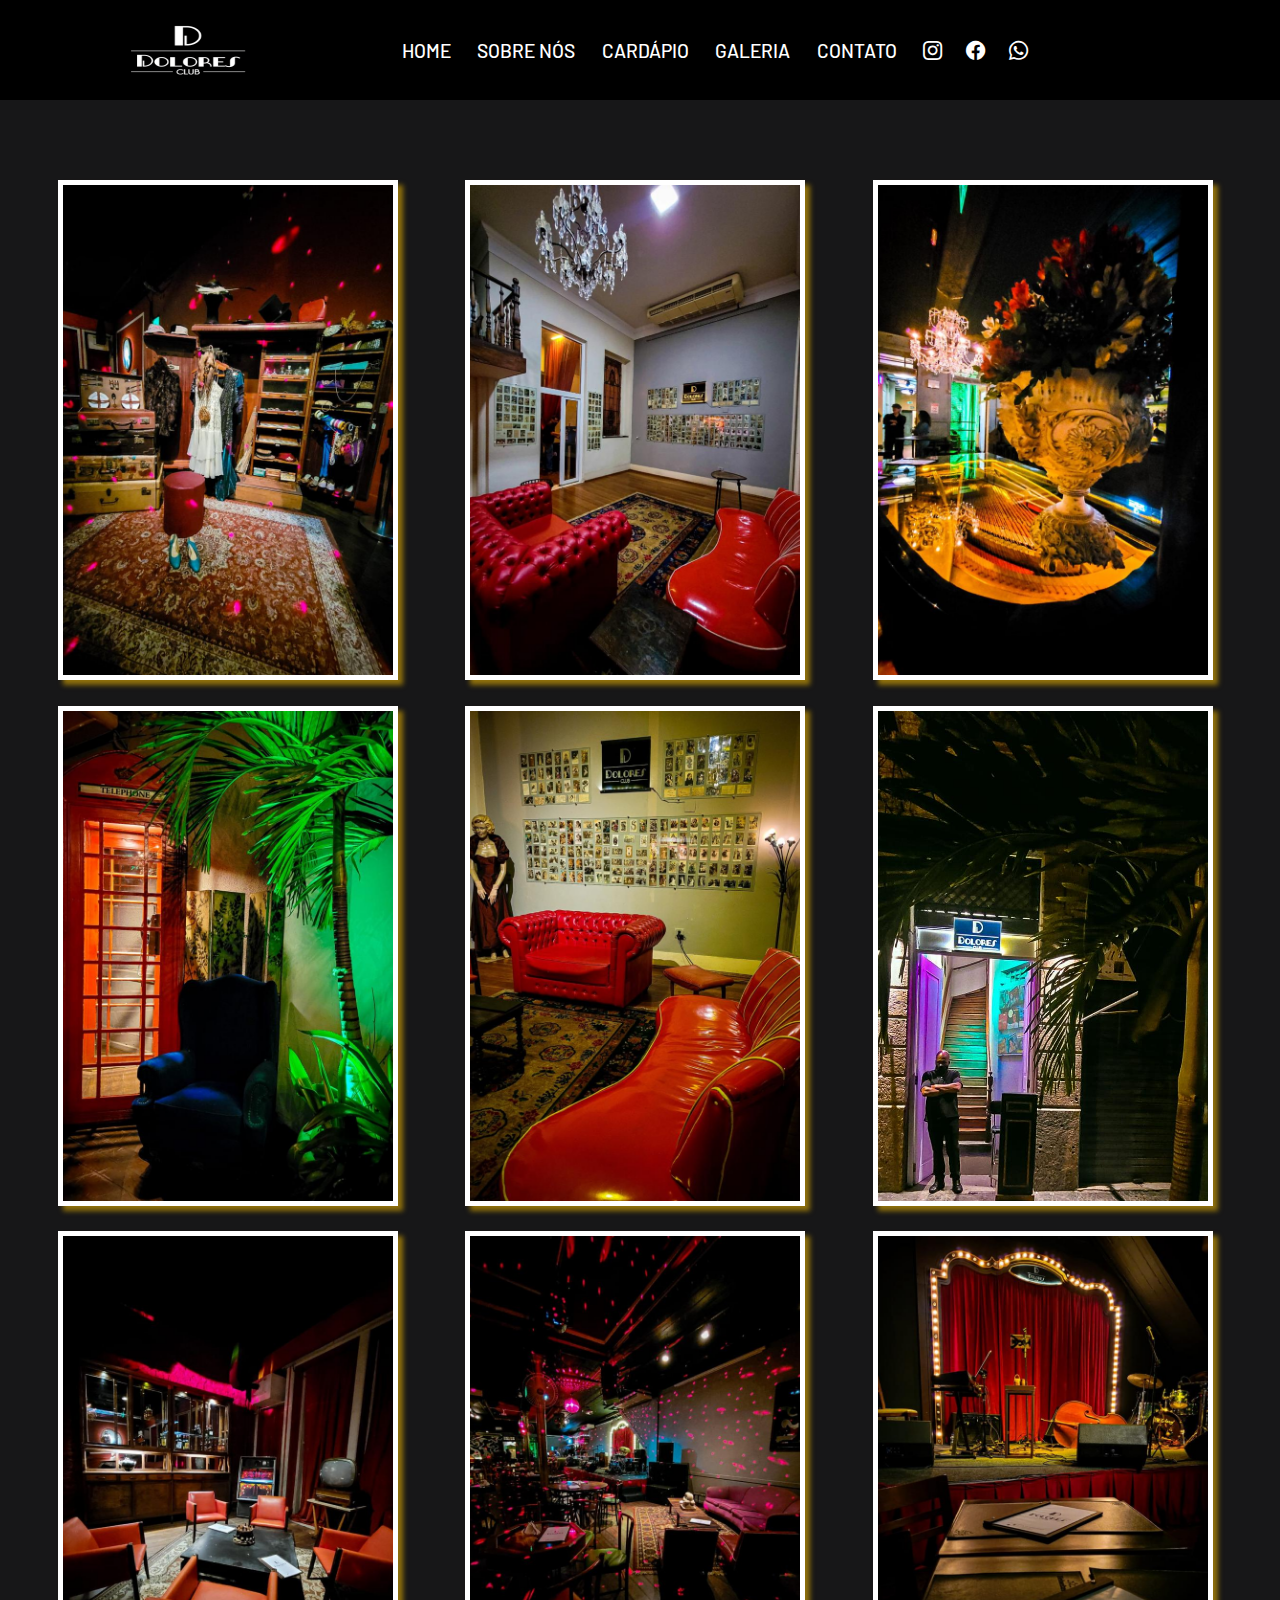
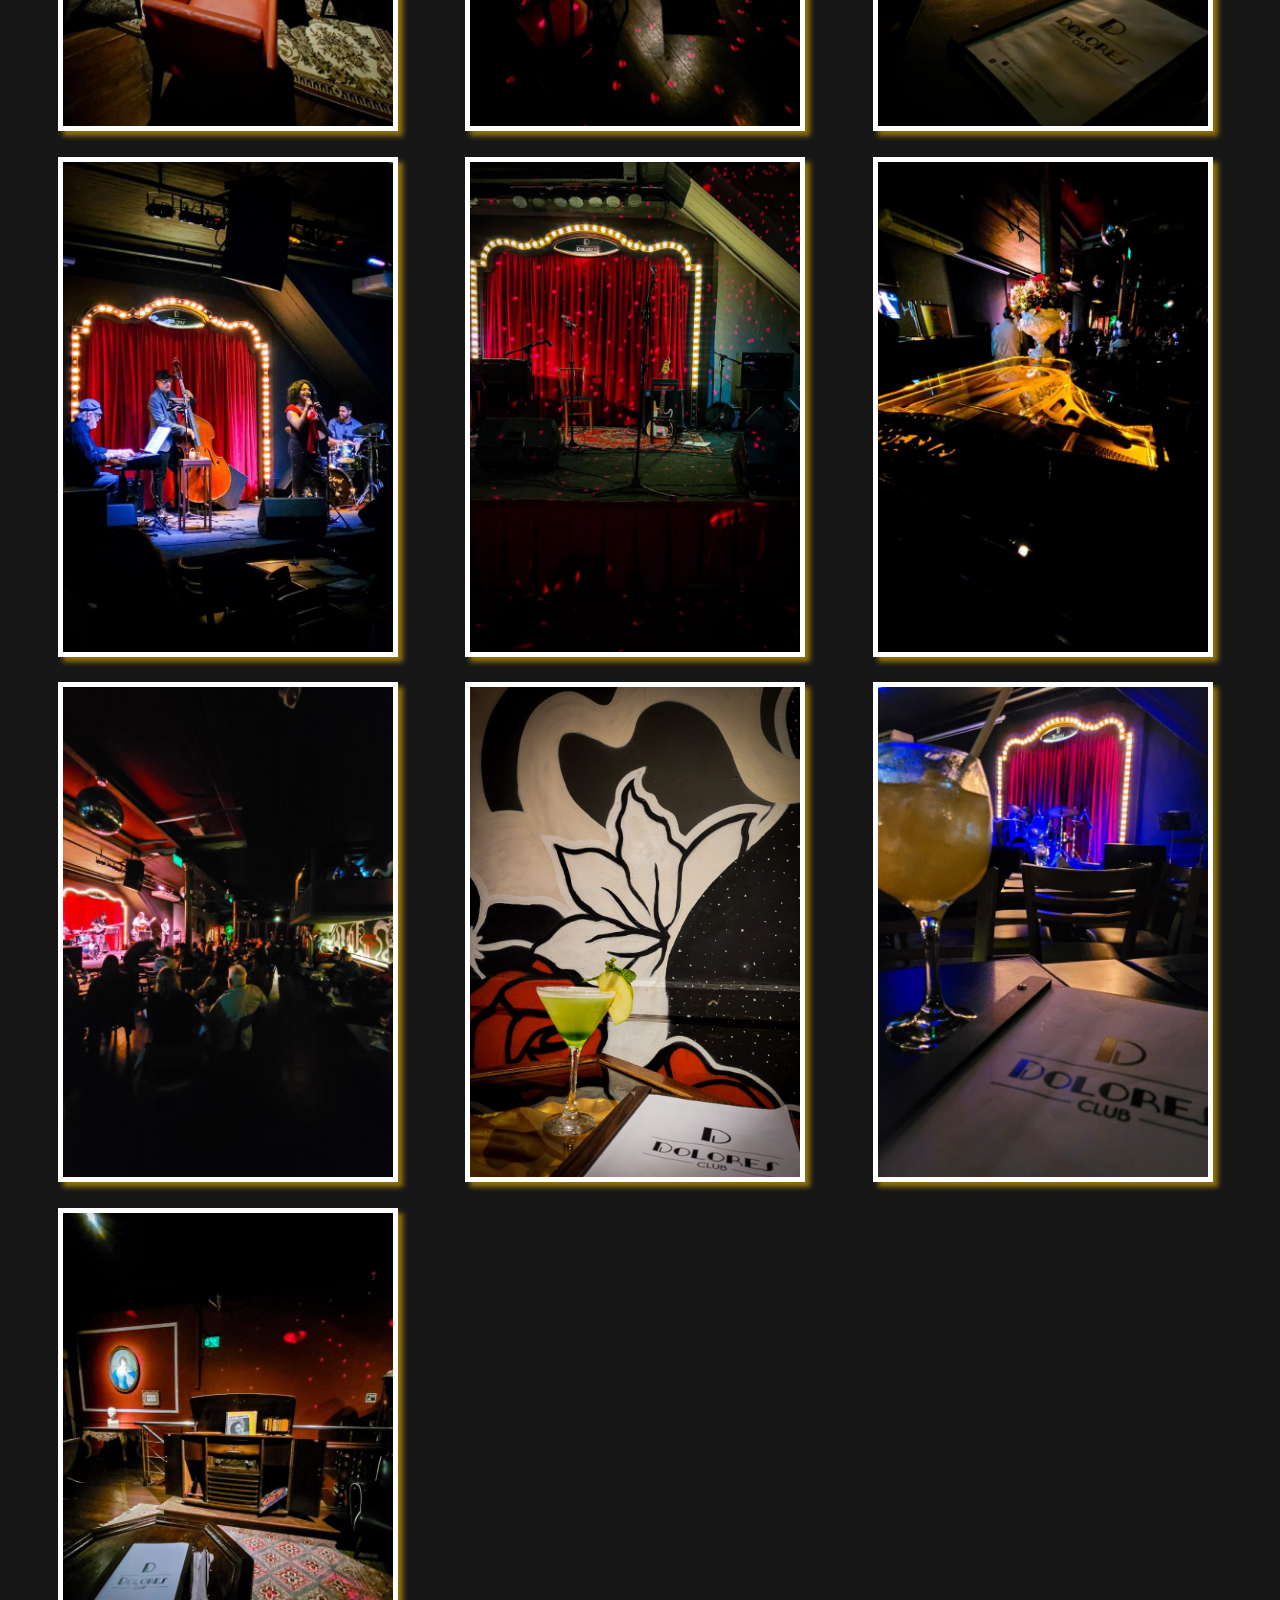
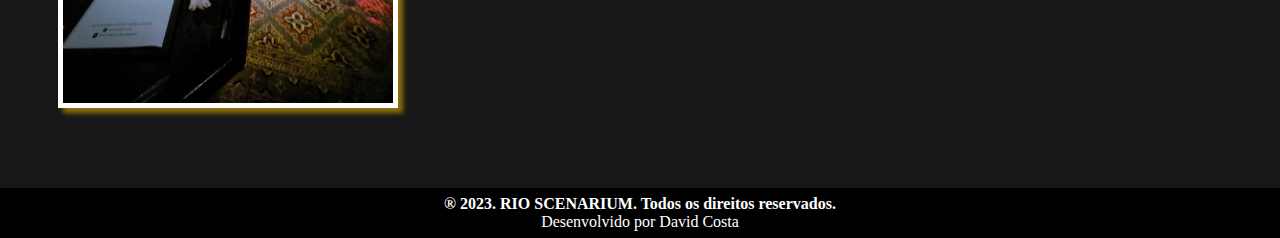
<file: galeria.html>
<!DOCTYPE html>
<html lang="pt-br">
<head>
  <meta charset="UTF-8">
  <meta name="viewport" content="width=device-width, initial-scale=1.0">
  <title>Dolores Club</title>
  <link rel="stylesheet" href="css/style.css">
  <link rel="stylesheet" href="css/slider.css">
  <link rel="stylesheet" href="css/media-query.css">
  <link rel="stylesheet" href="css/galeria.css">
  <link rel="stylesheet" href="https://cdn.jsdelivr.net/npm/bootstrap-icons@1.11.1/font/bootstrap-icons.css">
</head>
<body>
  <!--Inicio: Menu navegação-->
  <header class="content">
    <div class="logo">
      <a href="index.html"><img src="img/logos/d1Dolores.png" alt="logo"></a>
    </div>

    <nav data-menu="suave">
      <ul class="list-menu">
        <li><a href="index.html">Home</a></li>
        <li><a href="index.html">Sobre Nós</a></li>
        <li><a href="cardapio.html">Cardápio</a></li>
        <li><a href="galeria.html">Galeria</a></li>
        <li><a href="contato.html">Contato</a></li>

        <div class="nav-social">
          <div class="nav-instagram">
            <li><a href="https://www.instagram.com/doloresclub/" target="_blank"><i class="bi bi-instagram"></i></i></a></li>
          </div>

          <div class="nav-facebook">
            <li><a href="https://www.facebook.com/doloresclublavradio" target="_blank"><i class="bi bi-facebook"></i></a></li>
          </div>

          <div class="nav-whatsapp">
            <li><a href="https://api.whatsapp.com/send?phone=5521971523095&text=Ol%C3%A1,%20poderia%20me%20ajudar?%20=)" target="_blank"><i class="bi bi-whatsapp"></i></a></li>
          </div>
        </div>
      </ul>
    </nav>

    <div class="menu-toggle">
      <div class="one"></div>
      <div class="two"></div>
      <div class="three"></div>
    </div>
    <!--Final: Menu navegação-->
  </header>

  <section>
    <div class="galeria-container">

      <a href="img/galeria/ambiente.jpg" class="galeria-item" id="galeria-item">
        <img src="img/galeria/ambiente.jpg" alt="ambiente">
      </a>

      <a href="img/galeria/chekiun.jpg" class="galeria-item">
        <img src="img/galeria/chekiun.jpg" alt="chekin">
      </a>

      <a href="img/galeria/decoracao-1.jpg" class="galeria-item">
        <img src="img/galeria/decoracao-1.jpg" alt="decoracao1">
      </a>

      <a href="img/galeria/decoracao.jpg" class="galeria-item">
        <img src="img/galeria/decoracao.jpg" alt="decoracao">
      </a>

      <a href="img/galeria/entrada.jpg" class="galeria-item">
        <img src="img/galeria/entrada.jpg" alt="entrada">
      </a>

      <a href="img/galeria/entradaprincipal.jpg" class="galeria-item">
        <img src="img/galeria/entradaprincipal.jpg" alt="entradaprincipal">
      </a>

      <a href="img/galeria/fundos.jpg" class="galeria-item">
        <img src="img/galeria/fundos.jpg" alt="fundos">
      </a>

      <a href="img/galeria/iluminacao.jpg" class="galeria-item">
        <img src="img/galeria/iluminacao.jpg" alt="iluminacao">
      </a>

      <a href="img/galeria/palco-principal.jpg" class="galeria-item">
        <img src="img/galeria/palco-principal.jpg" alt="palco-principal">
      </a>

      <a href="img/galeria/palco.jpg" class="galeria-item">
        <img src="img/galeria/palco.jpg" alt="palco">
      </a>

      <a href="img/galeria/palcoligado.jpg" class="galeria-item">
        <img src="img/galeria/palcoligado.jpg" alt="palcoligado">
      </a>

      <a href="img/galeria/piano.jpg" class="galeria-item">
        <img src="img/galeria/piano.jpg" alt="piano">
      </a>

      <a href="img/galeria/salao.jpg" class="galeria-item">
        <img src="img/galeria/salao.jpg" alt="salao">
      </a>

      <a href="img/galeria/bebida.jpg" class="galeria-item">
        <img src="img/galeria/bebida.jpg" alt="bebida">
      </a>

      <a href="img/galeria/local.jpg" class="galeria-item">
        <img src="img/galeria/local.jpg" alt="local">
      </a>

      <a href="img/galeria/fundolocal.jpg" class="galeria-item">
        <img src="img/galeria/fundolocal.jpg" alt="fundolocal">
      </a>
      
    </div>

  </section>
  <footer>
    <h4>
      ® 2023. RIO SCENARIUM. Todos os direitos reservados.</h4>
      <span>Desenvolvido por David Costa</span>
  </footer>
  <script type="module" src="js/script.js"></script>

</body>
</html>
</file>
<file: css/style.css>
@charset "UTF-8";
@import url('https://fonts.googleapis.com/css2?family=Playfair+Display:ital@1&display=swap');
@import url('https://fonts.googleapis.com/css2?family=Barlow:ital@1&display=swap');

* {
  margin: 0;
  padding: 0;
  box-sizing: border-box;
  list-style: none;
  border: none;
  text-decoration: none;
}

html {
  width: 100vw;
  height: 100vh;
  font-size: 65,5%;
  overflow-x: hidden;
  background-color: #171718;
}

.content {
  width: 100vw;
  height: 70px;
  display: flex;
  justify-content: space-around;
  align-items: center;
  background-color: black;
  padding: 50px;
  position: sticky;
  top: 0;
  z-index: 9999;
}

.logo {
  cursor: pointer;
  display: flex;
  align-items: center;
}

.logo img {
  width: 150px;
  height: 100px;
}

.content .list-menu {
  width: 650px;
  display: flex;
  align-items: center;
  justify-content: space-between;
}

.content .list-menu li a {
  padding: 12px;
  color: white;
  font-size: 1.2rem;
  text-transform: uppercase;
  font-weight: 500;
  transition: all 200ms ease-in;
  font-family: 'Barlow', sans-serif;
}

.nav-social {
  display: flex;
  justify-content: center;
  align-items: center;
}

.nav-facebook a:hover {
  background: #7C97C1;
  border-radius: 20px; 
  transition: all 500ms ease-in;

}

.nav-instagram a:hover {
  background: #F285A1; 
  border-radius: 20px; 
  transition: all 500ms ease-in;
}

.nav-whatsapp a:hover {
  background: #70D68E;
  border-radius: 20px; 
  transition: all 500ms ease-in;
}


/*First Section*/

.first-section {
  background-image: linear-gradient(rgba(29,29,29,0.8),rgba(29,29,29,0.8)),url(../img/background.jpg);
  /*background-image: url(../img/background.jpg);*/
  background-position: center center;
  background-size: cover;
  background-repeat: no-repeat;
  background-position-y: 20px;
  height: 80vh;
  width: 100vw;
  display: flex;
  flex-direction: column;
  justify-content: center;
  align-items: center;
}

.first-section .conteudo-principal {
  display: flex;
  flex-direction: column;
  align-items: center;
  justify-content: center;
}

.first-section h1 {
  color: white;
  font-size: 3rem;
  text-transform: uppercase;
  margin-bottom: 1rem;
  font-family: 'Playfair Display', serif;
}

.first-section h2 {
  color: white;
  font-size: 1.6rem;
  font-weight: 400;
  text-transform: uppercase;
  margin-bottom: 3rem;
  font-family: 'Barlow', sans-serif;
}

.btn button {
  width: 230px;
  height: 60px;
  cursor: pointer;
  text-transform: uppercase;
  background-color: #ff3616;
  border-radius: 10px;
  font-weight: 700;
  margin-top: 5rem;
  transition: all 400ms ease-in;
  font-family: 'Barlow', sans-serif;
}

.btn button a {
  color: white;
  font-weight: bold;
}

.btn button a:hover {
  color: #ff3616;
}

.btn button:hover {
  border: 1px solid #ff3616;
  background-color: transparent;
}

.btn {
  display: block;
  justify-content: center;
  align-items: center;
}

/*Sobre nos */

.sobre-nos {
  background-color: #1f1e1f;
  width: 100%;
  padding-bottom: 5rem;
  color: white;
  display: flex;
  justify-content: center;
  align-items: center;
  font-family: 'Barlow', sans-serif;
}

.main {
  display: flex;
  justify-content: space-between;
}

.contentsobre {
  display: flex;
  flex-direction: column;
  align-items: center;
  justify-content: center;
}

.contentsobre h2 {
  font-size: 4rem;
  margin-bottom: 1rem;
}

.contentsobre p {
  width: 80%;
  height: 100%;
  text-align: left;
  line-height: 2.5rem;
  font-size: 2rem;
}

/*Conheça Grupo - Footer*/
/*.contatos {
  font-family: 'Barlow', sans-serif;
  width: 100vw;
  background-color: #1f1e1f;
  display: flex;
  flex-direction: column;
  justify-content: center;
  align-items: center;
  font-size: 1.6rem;
  color: white;
  padding-bottom: 4rem;
}

.contatos h3 {
  font-size: 5rem;
  margin-bottom: 3rem;
}

.contatos-secao {
  width: 650px;
  display: flex;
  justify-content: space-between;
  font-size: 1.5rem;
}

.contatos-secao i {
  margin-right: 1rem;
}

.contatos-secao div {
  cursor: pointer;
  transition: all 200ms ease-in;
}

.contatos .contatos-secao .item-instagram,
.item-facebook,
.item-whastapp, a {
  color: white;
  padding: 6px;
}

.item-facebook a:hover {
  background: #7C97C1;
  border-radius: 40px; 
  transition: all 500ms ease-in;
}

.item-instagram a:hover {
  background: #F285A1; 
  border-radius: 40px; 
  transition: all 500ms ease-in;
}

.item-whatsapp a:hover {
  background: #70D68E;
  border-radius: 40px; 
  transition: all 500ms ease-in;
}*/

/*LOGOS DO GRUPO SCENARIUM*/
.container-group {
  background-color: black;
}
.container-group h3 {
  color: white;
  font-size: 2.8rem;
  text-align: center;
}

.container-group p {
  color: white;
  font-size: 1.5rem;
  text-align: center;
  margin-bottom: 20px;
}

.cards {
  display: flex;
  justify-content: center;
  flex-wrap: wrap;
}

.container .card-item {
  background-color: #7f0000;
  margin: 20px;
  border-radius: 14px;
  text-align: center;
  width: 350px;
  transition: 0.3s;
  line-height: 1.2;
}

.container .card-item:hover {
  margin-top: -2px;
  border: 1px solid #ff3616;
  background-color: transparent;
}

.container .card-item img {
  border-radius: 10px;
  width: 110px;
  height: 80px;
  display: block;
  margin: 10px auto;
}

.container .card-item .nome-user {
  font-weight: 600;
  font-size: 20px;
  margin-bottom: 15px;
  transition: 0.3;
}
 .card-item .nome-user a{
  color: white;
}

.container .card-item .depoimento-user {
  font-size: 15px;
  padding: 0 15px;
  transition: 0.3s;
  text-align: justify;
}

.container .card-item button {
  cursor: pointer;
  font-size: .9rem;
  margin: 0 auto;
  width: 50%;
  border-radius: 20px;
  padding: 15px;
}

/*Footer*/
footer {
  height: 50px;
  background-color: black;
  color: white;
  font-size: 1rem;
  font-size: flex;
  display: flex;
  align-items: center;
  justify-content: center;
  flex-direction: column;
}
</file>
<file: css/slide.css>
ul {
  padding: 0;
  margin: 0;
  list-style: none;
}

img {
  display: block;
  width: 100%;
}

.slide-wrapper {
  overflow: hidden;
}

.slide {
  display: flex;
}

.slide:hover {
  will-change: transform;
}

.slide li {
  flex-shrink: 0; /*Para que as imagens não diminuir para caber na secao*/
  width: 80vw;
  max-width: 800px;
  margin: 0 20px;

  border-radius: 10px;
  overflow: hidden;
  box-shadow: 0 2px 4px rgba(0, 0, 0, 0.4);
  opacity: .8;
  transform: scale(.8);
  transition: .4s;
}

.slide li.active {
  opacity: 1;
  transform: scale(1);
}

[data-control="slide"] {
  display: flex;
  justify-content: center;
  margin-top: 20px;
}

[data-control="slide"] li a{
  display: block;
  width: 12px;
  height: 12px;
  background-color: #fb5;
  border-radius: 50%;
  overflow: hidden;
  text-indent: -999px;
  margin: 5px;
}

[data-control="slide"] li.active a, [data-control="slide"] li a:hover{
  background-color: #e54;
}

.custom-controls {
  display: flex;
  justify-content: center;
  margin-top: 40px;
  margin-bottom: 20px;
  flex-wrap: wrap;
}

.custom-controls li {
  opacity: .8;
  transform: scale(.8);
  width: 40px;
  height: 40px;
  border-radius: 50%;
  overflow: hidden;
  margin: 2px;
  box-shadow: 0 2px 2px rgba(0, 0, 0, 0.5s);
  transition: .3s;
}

.custom-controls li.active {
  opacity: 1;
  transform: scale(1);
}

.arrow-nav {
  display: flex;
  justify-content: space-evenly;
  margin: 20px 0 ;
}

.arrow-nav button {
  cursor: pointer;
  border: none;
  border-radius: 4px;
  color: white;
  width: 40px;
  height: 40px;
  background: #7f0000 url('../img/arrow.svg') center center no-repeat;
}

.arrow-nav button.prev {
  transform: rotate(-180deg);
}
</file>
<file: css/slider.css>
section.slider {
  margin: 0 auto;
  width: 80%;
  height: auto;
  padding: 0 !important;
  overflow-x: hidden;
}

.slider-content {
  width: 400%;
  height: auto;
  display: flex;
}

.slider-content input, .img-mobile {
  display: none;
}

.slide-box {
  width: 25%;
  height: auto;
  position: relative;
  text-align: center;
  transition: 1s;
  padding-bottom: 30px;
}

.slide-box img {
  width: 100%;
  border-radius: 20px;
}

.nav-manual, .nav-auto {
  position: absolute;
  width: 82%;
  margin-top: 53%;
  display: flex;
  justify-content: center;
}

.nav-manual .manual-btn, .nav-auto div {
  border: 1px solid white;
  padding: 10px;
  border-radius: 50%;
  cursor: pointer;
  transition: 0.2s;
}

.nav-manual .manual-btn:not(:last-child), .nav-auto div:not(:last-child) {
  margin-right: 10px;
}

.nav-manual .manual-btn:hover {
  background-color: lightcyan;
}

#radio1:checked ~ .nav-auto .auto-btn1, #radio2:checked ~ .nav-auto .auto-btn2, #radio3:checked ~ .nav-auto .auto-btn3{
  background-color: lightcyan;
}

#radio1:checked ~ .primeiro {
  margin-left: 0%;
}

#radio2:checked ~ .primeiro {
  margin-left: -25%;
}

#radio3:checked ~ .primeiro {
  margin-left: -50%;
}
</file>
<file: css/media-query.css>
@media (max-width: 1200px) {
  .main {
    display: block;
  }

  .content {
    flex-direction: column;
    justify-content: center;
    align-items: center;
    height: 12%;
  }

  .img-desktop {
    display: none;
  }

  .img-mobile {
    display: block;
  }

  .nav-auto, .nav-manual {
    margin-top: 78%;
  }

  .contact-info form {
    width: 100%;
  }

  .contact-info .rigth-side,
  .contact-info .left-side {
    width: 100%;
  }
}

@media (max-width: 768px) {

  html {
    font-size: 80%;
  }
  
  .cardapio-container {
    font-size: 150%;
  }

  .content {
  display: flex;
  flex-direction: row;
  justify-content: space-between;
  padding: 0 40px;
  justify-content: center;
  }

  .content .list-menu {
    display: none;
  }

  .sobre-nos p {
    margin-bottom: 3rem;
    width: 80%;
  }

  .one,
  .two,
  .three {
    width: 80%;
    height: 2px;
    background-color: white;
    margin: 6px auto;
    transition-duration: 0.5s;
  }

  .menu-toggle {
    width: 30px;
    height: 30px;
  }

  .content.on {
    position: fixed;
    top: 0;
    left: 0;
    bottom: 0;
    width: 100vw;
    height: 100vh;
    background-color: rgba(30, 31, 30, 0.8);
    z-index: 10;
    align-items: center;
  }

  .content.on .logo {
    display: none;
  }

  .content.on .menu-toggle {
    position: absolute;
    right: 40px;
    top: 20px;
  }

  .content.on .list-menu {
    display: block;
  }

  .content.on .list-menu li {
    display: flex;
    justify-content: center;
  }

  .content.on .list-menu li a {
    font-size: 2rem;
  }

  .content.on .menu-toggle .two {
    opacity: 0;
  }

  .content.on .menu-toggle .one {
    transform: rotate(45deg) translate(5px, -8px);
  }

  .content.on .menu-toggle .three {
    transform: rotate(-45deg) translate(20px, -6px);
  }

  .cardapio h2 {
    font-size: 5.5rem;
  }

  .itens-cardapio {
    grid-template-columns: repeat(2, minmax(50%, 350px));
  }

  .itens-cardapio .info {
    display: block;
    justify-content: center;
    align-items: center;
  }

  .itens-cardapio .info h3 {
    font-size: 3rem;
    text-align: center;
  }

  .itens-cardapio .info h4 {
    font-size: 2rem;
  }

  .contatos-secao {
    display: block;
    text-align: center;
    font-size: 2rem;
  }

  .contatos-secao div {
    margin: 1rem;
  }

  .information div  {
    flex-wrap: wrap;
  }

  .contact .container {
    flex-direction: column-reverse;
   }

  .contact-info .rigth-side,
  .contact-info .left-side {
    width: 100%;
  }

}

@media (max-width: 652px) {
  .conteudo-principal h1 {
    width: 500px;
    text-align: center;
    font-size: 3rem;
  }

  .conteudo-principal h2 {
    font-size: 1.5rem;
    text-align: justify;
  }

  
  .cardapio h2 {
    font-size: 3rem;
  }

  section.slider {
    margin: 0 auto;
    width: 100%;
    height: auto;
    padding: 0 !important;
    overflow-x: hidden;
  }

  .nav-auto, .nav-manual {
    margin-top: 96%;
    margin-left: 10%;
  }


  .itens-cardapio {
    grid-template-columns: repeat(auto-fit, minmax(50px, 350px));
  }

  .contatos h3 {
    font-size: 3rem;
  }

  .contatos-secao {
    width: 300px;
    font-size: 1.5rem;
  }

  body {
    background-color: red;
  }

  .contact .container .contact-info{
    flex-wrap: wrap;
  }

}

@media (max-width: 500px) {
  body {
    background-color: green;
  }
  
  .btn {
    flex-direction: column;
    justify-content: center;
    align-items: center;
    width: 150px;
  }

  .btn button {
    font-size: 1.5rem;
    width: 100%;
  }

  .conteudo-principal h1{
    width: 350px;
    font-size: 3rem;
    text-align: center;
  }

  .conteudo-principal h2{
    width: 200px;
    font-size: 1.6rem;
    text-align: center;
    text-transform: capitalize;
    line-height: 2.5rem;
  }

  .contact-info .rigth-side,
  .contact-info .left-side {
    width: 100%;
  }
}

@media (max-width: 395px) {
  .contentsobre p {
    width: 250px;
    font-size: 2rem;
  }

  .itens-cardapio {
    width: 50%;
    justify-content: center;
    grid-template-columns: repeat(auto-fit, minmax(50px, 350px));
  }

  .itens-cardapio img {
    width: 100%;
    height: auto;
  }

  .itens-cardapio div {
    display: flex;
    flex-direction: column;
    justify-content: center;
    align-items: center;
    
  }

  .itens-cardapio .info {
    width: 100%;
    height: 150px;
    
  }

  .itens-cardapio .info h3 {
    text-align: center;
    font-size: 1rem;
  }

  .itens-cardapio .info h4 {
    display: flex;
    text-align: center;
    margin-top: 25px;
    font-size: 1rem;
    grid-template-columns: 93px 150px;
  }

  footer {
    display: block;
    flex-direction: column;
    text-align: center;
  }

  .contact-info .rigth-side,
  .contact-info .left-side {
    width: 100%;
  }
}
</file>
<file: css/cardapio.css>
html {
  background-color: #1f1e1f;
}

.cardapio-container {
  position: sticky;
  top: 38%;
  z-index: 999;
}

.download-btn {
  display: inline-block;
  font-size: 1.2rem;
  color: black;
  font-weight: bold;
  background-color: #ffc506e7;
  padding: 10px 10px;
  border-radius: 5px;
  transition: background-color 0.3s;
  text-transform: capitalize;
  font-family: 'Courier New', Courier, monospace
}

.cardapio-container .download-btn .bi {
 color: #ffc506;
 background-color: black;
 border-radius: 50%;
}

.download-btn:hover {
  background-color: transparent;
  color: white;
}

.download-btn span {
  display: block;
  text-align: center;
  flex-direction: column;
}

/*Cardapio*/
.cardapio {
  width: 100vw;
  display: flex;
  flex-direction: column;
  justify-content: center;
  align-items: center;
  background-color: #1f1e1f;
}

.cardapio h2 {
  font-family: 'Playfair Display', serif;
  font-size: 5rem;
  color: white;
  text-transform: uppercase;
}

.itens-cardapio {
  width: 90%;
  margin-top: 1.5rem;
  display: grid;
  grid-template-columns: repeat(auto-fit, minmax(150px, 350px));
  justify-content: center;
  align-items: center;
  gap: 30px;
}


.itens-cardapio .info {
  background-color: white;
  border: none;
  display: flex;
  flex-direction: column;
  align-items: center;
  justify-content: center;
  padding: 1.5rem;
  font-family: 'Barlow', sans-serif;
}

.cardapio h2 {
  font-size: 4.0rem;
}

.itens-cardapio .info h3 {
  font-family: 'Playfair Display', serif;
  font-size: 1.8rem;
  text-transform: uppercase;
  margin-bottom: 1rem;
  text-decoration: underline;
}

.itens-cardapio .info h4 {
  font-size: 1.4rem;
  text-transform: uppercase;
  margin-bottom: 0.6rem;
  display: grid;
  justify-content: center;
  align-items: center;
  grid-template-columns: 150px 150px;
  margin: 0 auto;
  margin-left: 0.8rem;
}

.itens-cardapio .info h4 span {
  font-size: 1.6rem;
  color: #585858;
  margin-left: 1.5rem;
  text-decoration: underline;
}

.itens-cardapio div {
  background-color: #5e5252;
  box-shadow: 0px 0px 4px 1px;
}

.itens-cardapio img {
  width: 100%;
  height: 250px;
}
</file>
<file: css/contato.css>
.contact-section {
  background-image: linear-gradient(rgba(29,29,29,0.8),rgba(29,29,29,0.8)),url(../img/background-contact.jpg);
  /*background-image: url(../img/background.jpg);*/
  background-position: center center;
  background-size: cover;
  background-repeat: no-repeat;
  background-position-y: 20px;
  height: 80vh;
  width: 100vw;
  display: flex;
  flex-direction: column;
  justify-content: center;
  align-items: center;
}

.contact-section h1 {
  color: white;
  font-size: 3rem;
  text-transform: uppercase;
  margin-bottom: 1rem;
  font-family: 'Playfair Display', serif;
}

.contact-section h2 {
  color: white;
  font-size: 1.6rem;
  font-weight: 400;
  text-transform: uppercase;
  margin-bottom: 3rem;
  font-family: 'Barlow', sans-serif;
}

/*CONTATO FORM e ENDEREÇO*/
.contact-info {
  display: flex;
  justify-content: space-around;
  margin: 50px;
}

.contact-info .left-side {
  width: 50%;;
}

.contact-info .left-side .information {
  background-color: #7f0000;
  display: block;
  padding: 30px;
  border-radius: 14px;
  height: fit-content; /*Altura vai ser baseado no seu conteudo*/
}

.contact-info .left-side div {
  display: flex;
  align-items: center;
  margin-bottom: 15px;
}

.contact-info .left-side i {
  font-size: 24px;
  margin-right: 20px;
  color: white;
}

.contact-info .left-side p {
  font-size: 17px;
  color: white;
}

.contact-info .rigth-side {
  width: 30%;
}

.contact-info .rigth-side input {
  display: block;
  width: 100%;
  margin-bottom: 10px;
  height: 47px;
  padding: 15px;
  border-radius: 9px;
  transition: 0.3s;
  border: 1px solid red;
  color: #212121;
  font-weight: lighter;
}

.contact-info .rigth-side textarea {
  border: 1px solid #f1f1f1;
  color: #212121;
  border-radius: 9px;
  margin-bottom: 10px;
  padding: 15px;
  width: 100%;
  transition: 0.3s;
  resize: none; /*Tira a opção da caixa de mensagem*/
}

.btn {
  background-color: #7f0000;
  color: white;
  padding: 15px 20px;
  border-radius: 10px;
  cursor: pointer;
  transition: 0.3;
  box-shadow: 2px 2px 5px white;
}

.btn:hover {
  background-color: white;
  color: #7f0000;
}

/*MAPA*/
 iframe{
  display: block;
  margin: 0 auto;
  width: 100%;
  border-radius: 14px;
}
</file>
<file: css/galeria.css>
.galeria-container {
  margin-top: 80px;
  margin-bottom: 80px;
  display: grid;
  grid-template-columns: repeat(auto-fit, minmax(150px, 350px));
  justify-content: space-evenly;
  gap: 2vw;
  padding: 0 2vw;
}

.galeria-item {
  width: 340px;
  height: 500px;
  border: 5px solid #fff;
  box-shadow: 5px 5px 5px #d6a504a2;
  flex-grow: 1;
  transition: .8s linear;
}

/*.galeria-item:hover {
  transform: scale(1.3);
}*/

.galeria-item img {
  width: 100%;
  height: 100%;
  object-fit: cover;
}

.galeria-item:target{
  position: fixed;
  width: 50%;
  top: 15px;
  left: 25%;
  padding: 5px;
  border: solid 1px #333;
  box-shadow: 0 0 25px 10px #000;
  background: #fff;
  border-radius: 5px;
}

 .modal-container {
  display: none;
}


.modal-container.mostrar {
  display: flex;
}
</file>
